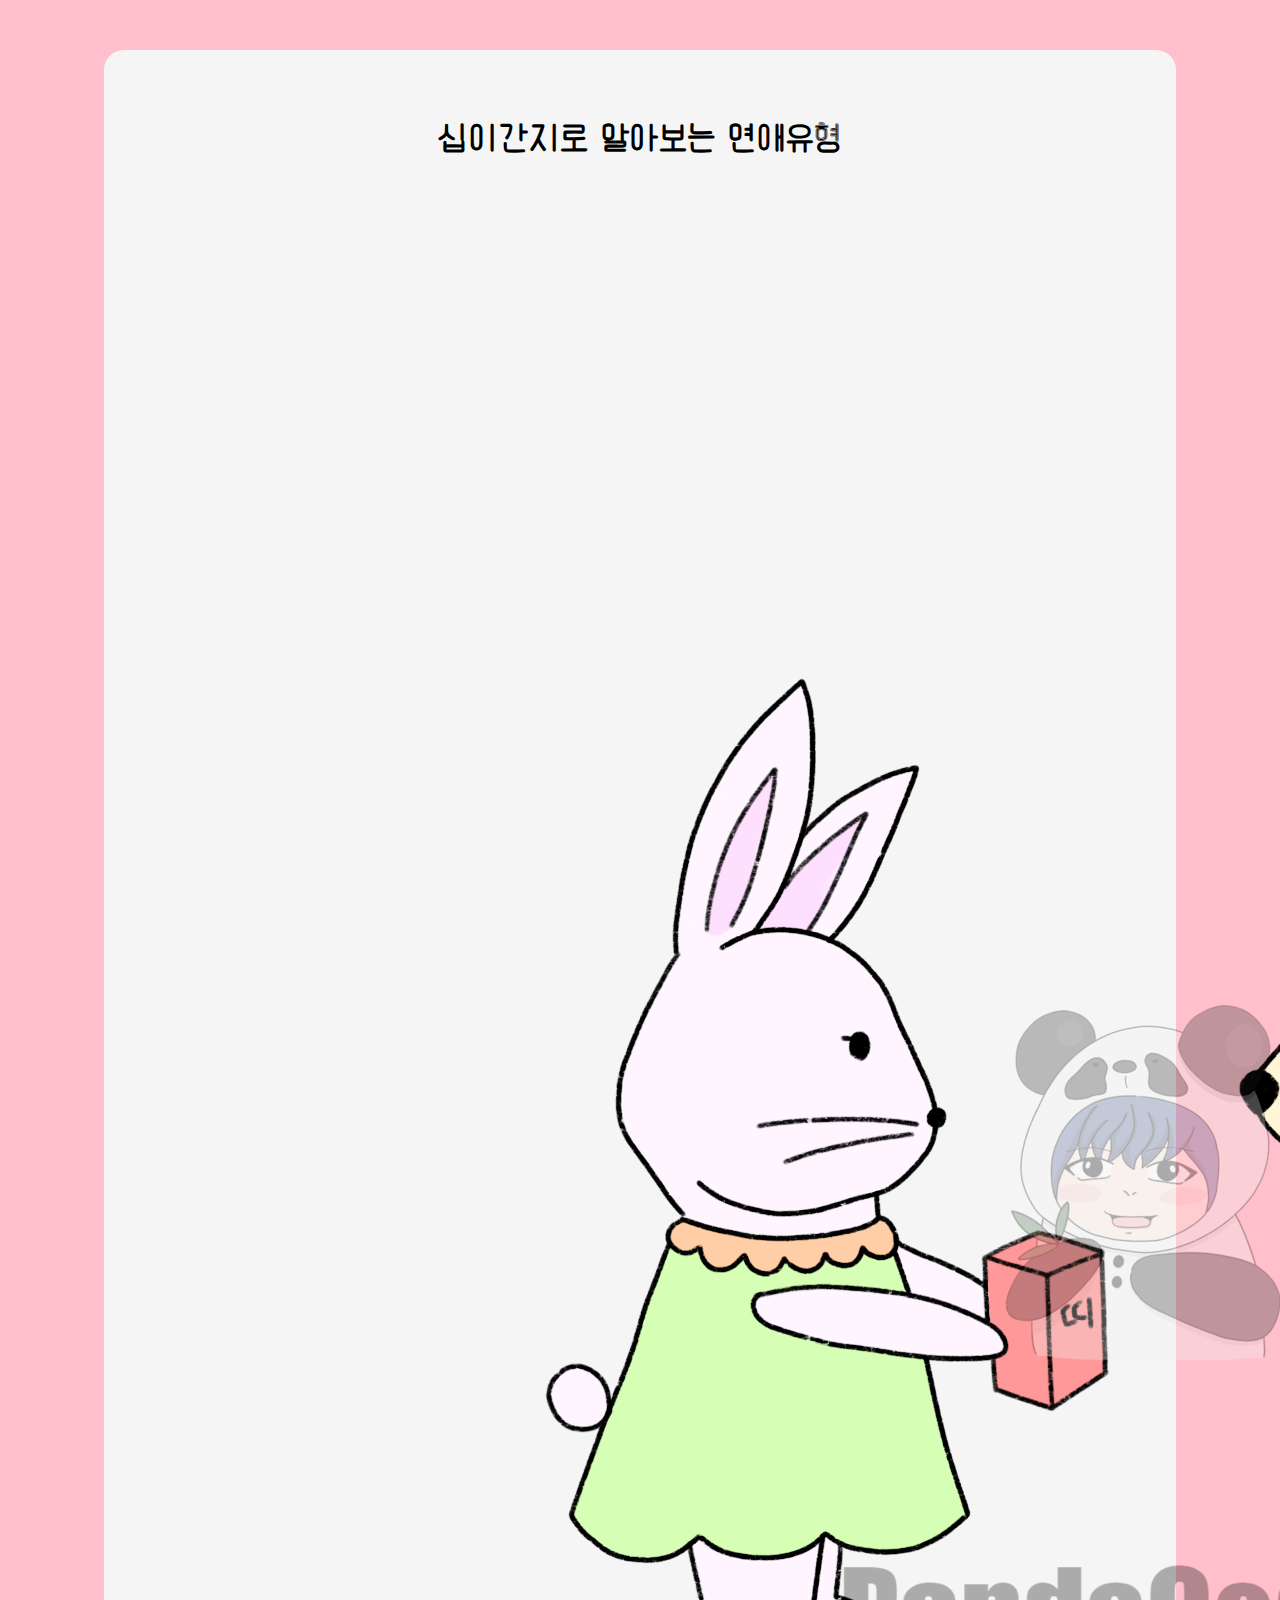
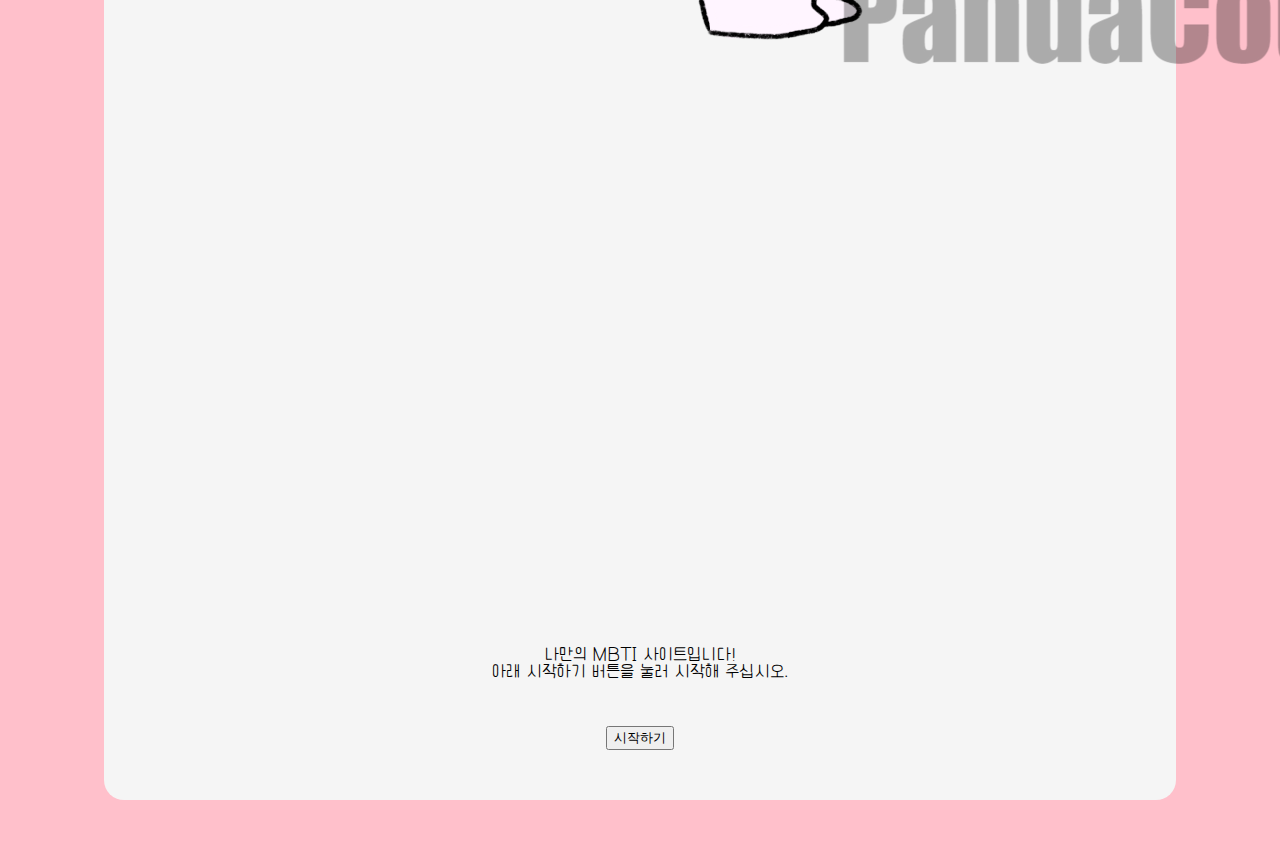
<file: index.html>
<!DOCTYPE html>
<html lang="ko" dir="ltr">
  <head>
    <meta charset="utf-8" />
    <meta name="viewport" content="width=device-width, initial-scale=1" />
    <meta name="author" content="JangAReum" />
    <meta name="keywords" content="십이간지 연애유형" />
    <meta name="description" content="십이간지 연애유형" />

    <!-- sns share -->
    <meta property="og:url" content="https://psychologicaltestproject.netlify.app" />
    <meta property="og:title" content="십이간지 연애유형" />
    <meta property="og:type" content="website" />
    <meta property="og:image" content="img/share.png" />
    <meta property="og:description" content="십이간지로 알아보는 연애유형" />

    <!--favicon-->
    <link rel="shortcut icon" href="img/favicon.ico" />
    <link rel="apple-touch-icon-precomposed" href="img/favicon.ico" />

    <link
      href="https://cdn.jsdelivr.net/npm/bootstrap@5.0.0-beta2/dist/css/bootstrap.min.css"
      rel="stylesheet"
      integrity="sha384-BmbxuPwQa2lc/FVzBcNJ7UAyJxM6wuqIj61tLrc4wSX0szH/Ev+nYRRuWlolflfl"
      crossorigin="anonymous"
    />
    <link rel="preconnect" href="https://fonts.gstatic.com" />
    <link
      href="https://fonts.googleapis.com/css2?family=Nanum+Pen+Script&display=swap"
      rel="stylesheet"
    />
    <!-- file -->
    <link rel="stylesheet" href="./css/default.css" />
    <link rel="stylesheet" href="./css/main.css" />
    <link rel="stylesheet" href="css/font/fontStylesheet.css" />
    <link rel="stylesheet" href="css/qna.css" />
    <link rel="stylesheet" href="css/animation.css" />
    <link rel="stylesheet" href="css/result.css" />
    <link rel="stylesheet" href="./css/default.css" />
    <link rel="stylesheet" href="./css/main.css" />
    <link rel="stylesheet" href="./css/qna.css" />
    <link rel="stylesheet" href="./css/animation.css" />
    <link rel="stylesheet" href="./css/result.css" />
    
    <!-- script -->
    <script src="https://developers.kakao.com/sdk/js/kakao.js"></script>
    <script>
      Kakao.init("285ac67d2093624c111f6542dea4dc04");
      Kakao.isInitialized();
    </script>

    <title>십이간지 연애유형</title>
  </head>

  <body>
    <div class="container">
      <section id="main" class="mx-auto my-5 py-5 px-3">
        <h1>십이간지로 알아보는 연애유형</h1>
        <div class="col-lg-6 col-md-8 col-sm-10 col-12 mx-auto">
          <img src="./img/main.png" alt="mainImage" class="img-fluid" />
        </div>
        <p>
          나만의 MBTI 사이트입니다! <br />
          아래 시작하기 버튼을 눌러 시작해 주십시오.
        </p>
        <button
          type="button"
          class="btn btn-outline-danger mt-3"
          onclick="js:begin()"
        >
          시작하기
        </button>
      </section>
      <section id="qna">
        <div class="status mx-auto mt-5">
          <div class="statusBar"></div>
        </div>
        <div class="qBox my-5 py-3 mx-auto"></div>
        <div class="answerBox"></div>
      </section>
      <section id="result" class="mx-auto my-5 py-5 px-3">
        <h1>당신의 결과는?!</h1>
        <div class="resultname"></div>
        <div
          id="resultImg"
          class="my-3 col-lg-6 col-md-8 col-sm-10 col-12 mx-auto"
        ></div>
        <div class="resultDesc"></div>
        <button
          type="button"
          class="kakao mt-3 py-2 px-3"
          onclick="js:setShare()"
        >
          공유하기
        </button>
      </section>
      <script src="./js/data.js" charset="utf-8"></script>
      <script src="./js/start.js" charset="utf-8"></script>
      <script src="./js/share.js" charset="utf-8"></script>
    </div>
  </body>
</html>
</file>
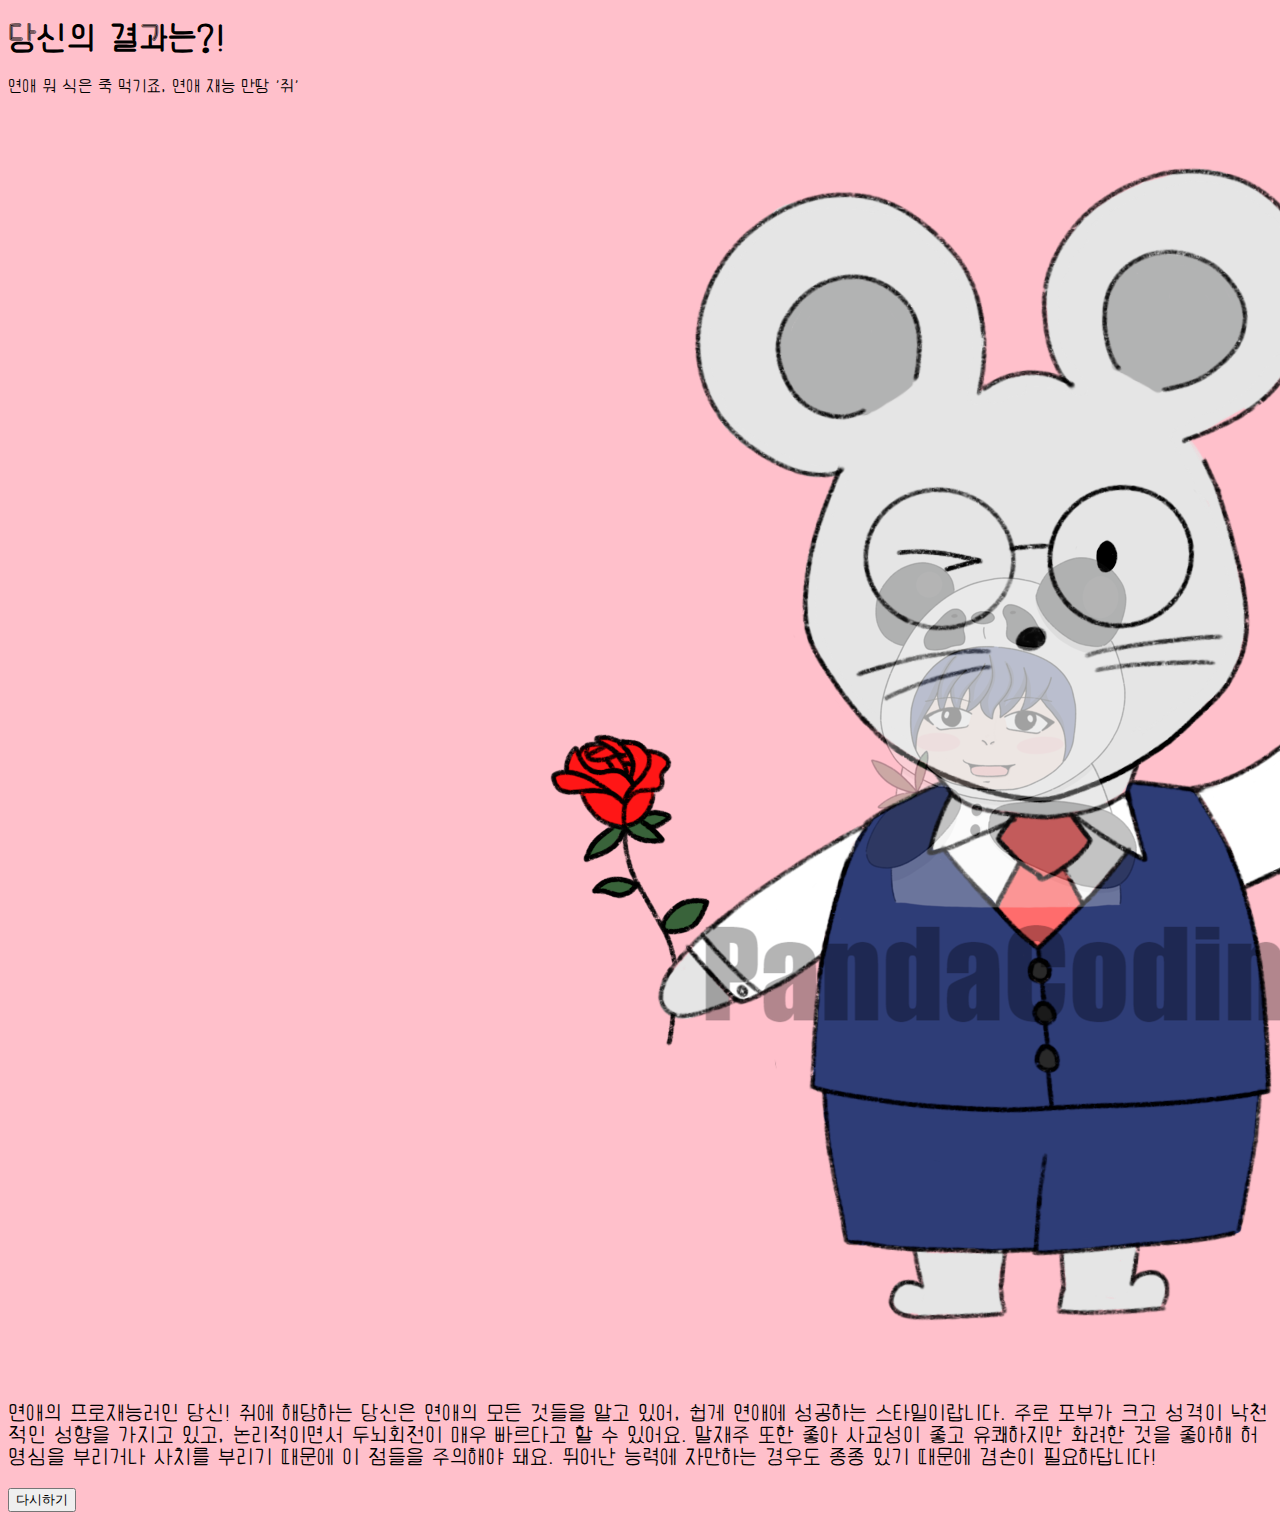
<file: page/result-0.html>
<!DOCTYPE html>
<html lang="ko">
  <head>
    <meta charset="UTF-8" />
    <meta http-equiv="X-UA-Compatible" content="IE=edge" />
    <meta name="viewport" content="width=device-width, initial-scale=1.0" />
    <meta charset="utf-8" />
    <meta name="viewport" content="width=device-width, initial-scale=1" />
    <meta name="author" content="JangAReum" />
    <meta name="keywords" content="십이간지 연애유형" />
    <meta name="description" content="십이간지 연애유형" />

    <!-- sns share -->
    <meta
      property="og:url"
      content="https://psychologicaltestproject.netlify.app"
    />
    <meta property="og:title" content="십이간지 연애유형" />
    <meta property="og:type" content="website" />
    <meta property="og:image" content="../img/share.png" />
    <meta property="og:description" content="십이간지로 알아보는 연애유형" />

    <!--favicon-->
    <link rel="shortcut icon" href="../img/favicon.ico" />
    <link rel="apple-touch-icon-precomposed" href="../img/favicon.ico" />

    <link
      href="https://cdn.jsdelivr.net/npm/bootstrap@5.0.0-beta2/dist/css/bootstrap.min.css"
      rel="stylesheet"
      integrity="sha384-BmbxuPwQa2lc/FVzBcNJ7UAyJxM6wuqIj61tLrc4wSX0szH/Ev+nYRRuWlolflfl"
      crossorigin="anonymous"
    />
    <link rel="preconnect" href="https://fonts.gstatic.com" />
    <link
      href="https://fonts.googleapis.com/css2?family=Nanum+Pen+Script&display=swap"
      rel="stylesheet"
    />
    <!-- file -->
    <link rel="stylesheet" href="../css/font/fontStylesheet.css" />
    <link rel="stylesheet" href="../css/default.css" />
    <link rel="stylesheet" href="../css/result.css" />
  </head>
  <body>
    <section id="shareResult" class="mx-auto my-5 py-5 px-3">
      <h1>당신의 결과는?!</h1>
      <div class="resultname">
        <p>연애 뭐 식은 죽 먹기죠, 연애 재능 만땅 '쥐'</p>
      </div>
      <div
        id="resultImg"
        class="my-3 col-lg-6 col-md-8 col-sm-10 col-12 mx-auto"
      >
        <img src="../img/image-0.png" alt="0" class="img-fluid" />
      </div>
      <div class="resultDesc">
        <p>
          연애의 프로재능러인 당신! 쥐에 해당하는 당신은 연애의 모든 것들을 알고
          있어, 쉽게 연애에 성공하는 스타일이랍니다. 주로 포부가 크고 성격이
          낙천적인 성향을 가지고 있고, 논리적이면서 두뇌회전이 매우 빠르다고 할
          수 있어요. 말재주 또한 좋아 사교성이 좋고 유쾌하지만 화려한 것을
          좋아해 허영심을 부리거나 사치를 부리기 때문에 이 점들을 주의해야 돼요.
          뛰어난 능력에 자만하는 경우도 종종 있기 때문에 겸손이 필요하답니다!
        </p>
      </div>

      <script type="text/javascript">
        function moveHome() {
          location.href = "/index.html";
        }
      </script>
      <button
        type="button"
        class="goHome mt-3 py-2 px-3"
        onclick="js:moveHome()"
      >
        다시하기
      </button>
    </section>
  </body>
</html>
</file>
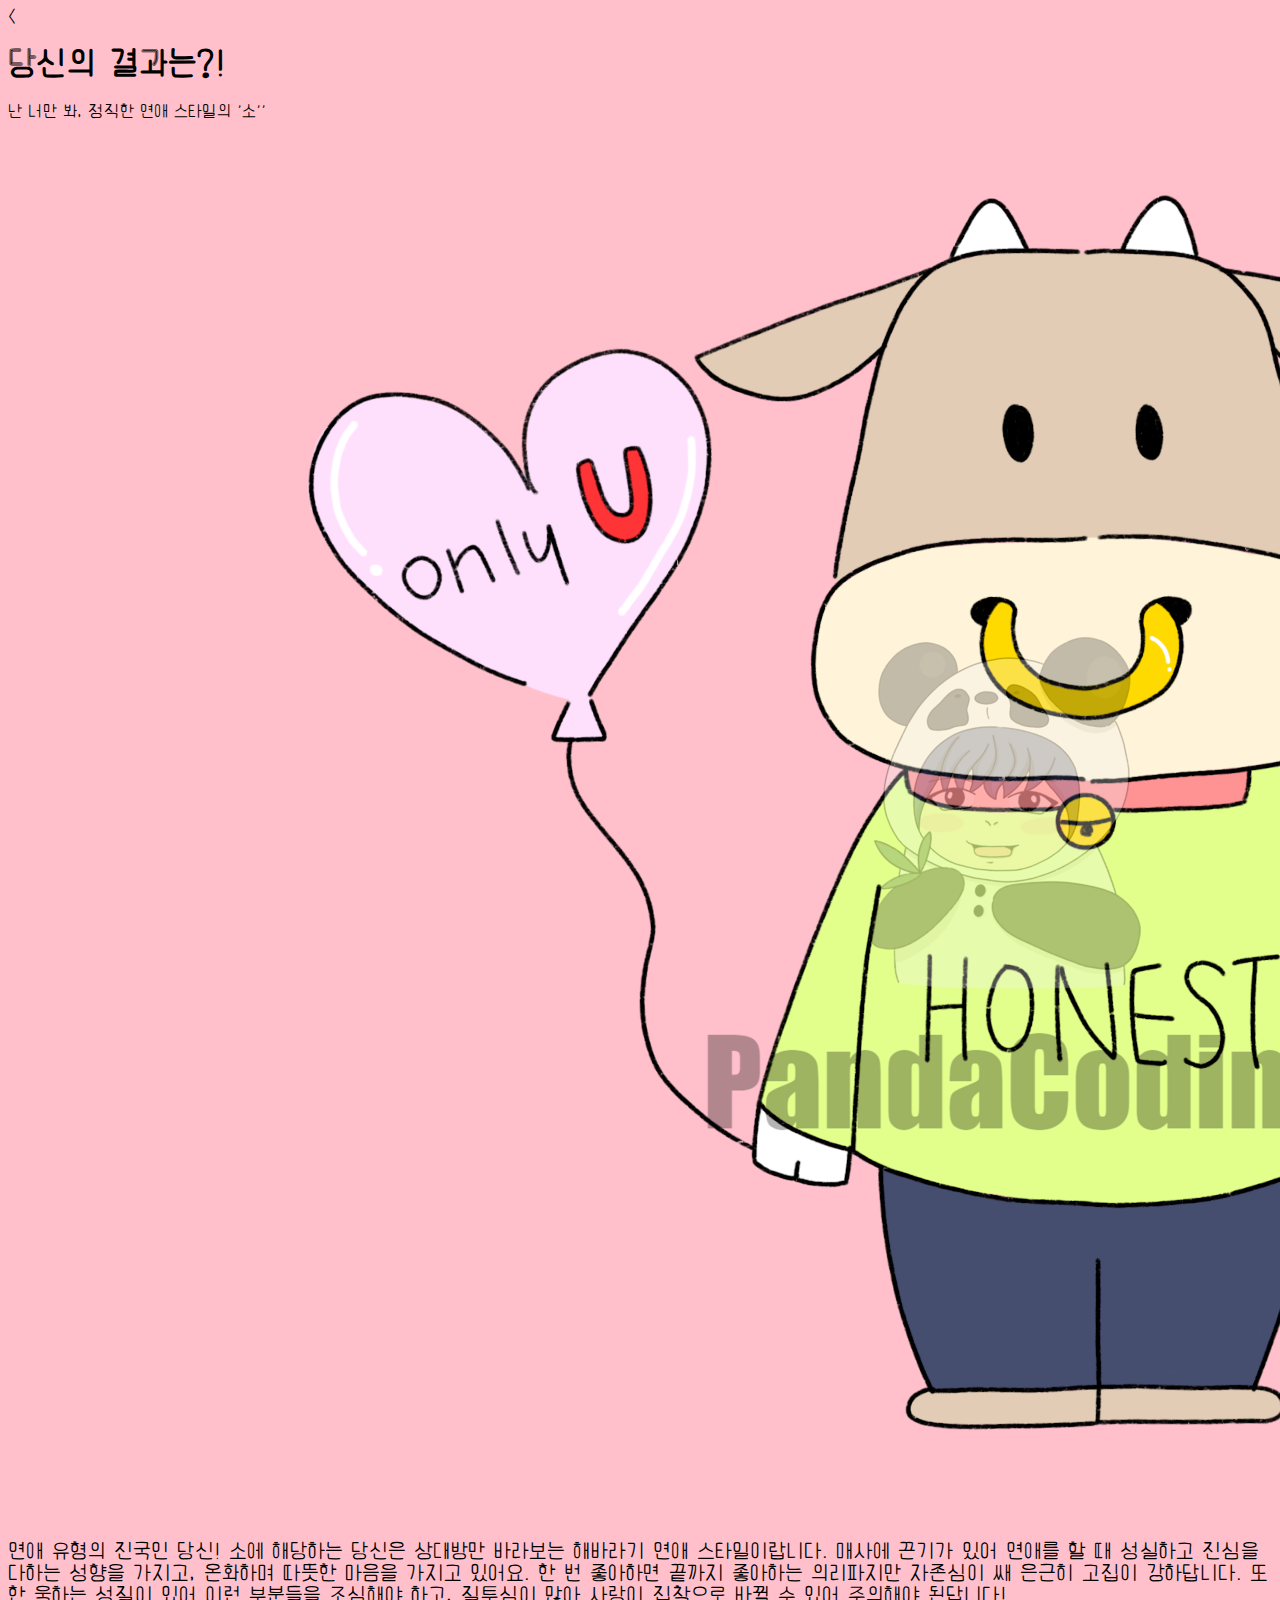
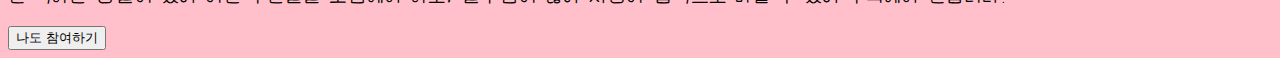
<file: page/result-1.html>
<!DOCTYPE html>
<html lang="ko" dir="ltr">
  <head>
    <
    <meta charset="utf-8" />
    <meta name="viewport" content="width=device-width, initial-scale=1" />
    <meta name="author" content="PandaCoding" />
    <meta name="keywords" content="십이간지 연애유형" />
    <meta name="description" content="십이간지 연애유형" />

    <!-- sns share -->
    <meta
      property="og:url"
      content="https://psychologicaltestproject.netlify.app"
    />
    <meta property="og:title" content="십이간지 연애유형" />
    <meta property="og:type" content="website" />
    <meta property="og:image" content="../img/share.png" />
    <meta property="og:description" content="십이간지로 알아보는 연애유형" />

    <!--favicon-->
    <link rel="shortcut icon" href="../img/favicon.ico" />
    <link rel="apple-touch-icon-precomposed" href="../img/favicon.ico" />

    <link
      href="https://cdn.jsdelivr.net/npm/bootstrap@5.0.0-beta2/dist/css/bootstrap.min.css"
      rel="stylesheet"
      integrity="sha384-BmbxuPwQa2lc/FVzBcNJ7UAyJxM6wuqIj61tLrc4wSX0szH/Ev+nYRRuWlolflfl"
      crossorigin="anonymous"
    />
    <link rel="preconnect" href="https://fonts.gstatic.com" />
    <link
      href="https://fonts.googleapis.com/css2?family=Nanum+Pen+Script&display=swap"
      rel="stylesheet"
    />
    <!-- file -->
    <link rel="stylesheet" href="../css/font/fontStylesheet.css" />
    <link rel="stylesheet" href="../css/default.css" />
    <link rel="stylesheet" href="../css/result.css" />

    <title>십이간지 연애유형</title>
  </head>
  <body>
    <section id="shareResult" class="mx-auto my-5 py-5 px-3">
      <h1>당신의 결과는?!</h1>
      <div class="resultname">
        <p>난 너만 봐, 정직한 연애 스타일의 '소''</p>
      </div>
      <div
        id="resultImg"
        class="my-3 col-lg-6 col-md-8 col-sm-10 col-12 mx-auto"
      >
        <img src="../img/image-1.png" alt="0" class="img-fluid" />
      </div>
      <div class="resultDesc">
        <p>
          연애 유형의 진국인 당신! 소에 해당하는 당신은 상대방만 바라보는
          해바라기 연애 스타일이랍니다. 매사에 끈기가 있어 연애를 할 때 성실하고
          진심을 다하는 성향을 가지고, 온화하며 따뜻한 마음을 가지고 있어요. 한
          번 좋아하면 끝까지 좋아하는 의리파지만 자존심이 쌔 은근히 고집이
          강하답니다. 또한 욱하는 성질이 있어 이런 부분들을 조심해야 하고,
          질투심이 많아 사랑이 집착으로 바뀔 수 있어 주의해야 된답니다!
        </p>
      </div>
      <script type="text/javascript">
        function moveHome() {
          location.href = "/index.html";
        }
      </script>
      <button
        type="button"
        class="gohome mt-3 py-2 px-3"
        onclick="js:moveHome()"
      >
        나도 참여하기
      </button>
    </section>
  </body>
</html>
</file>
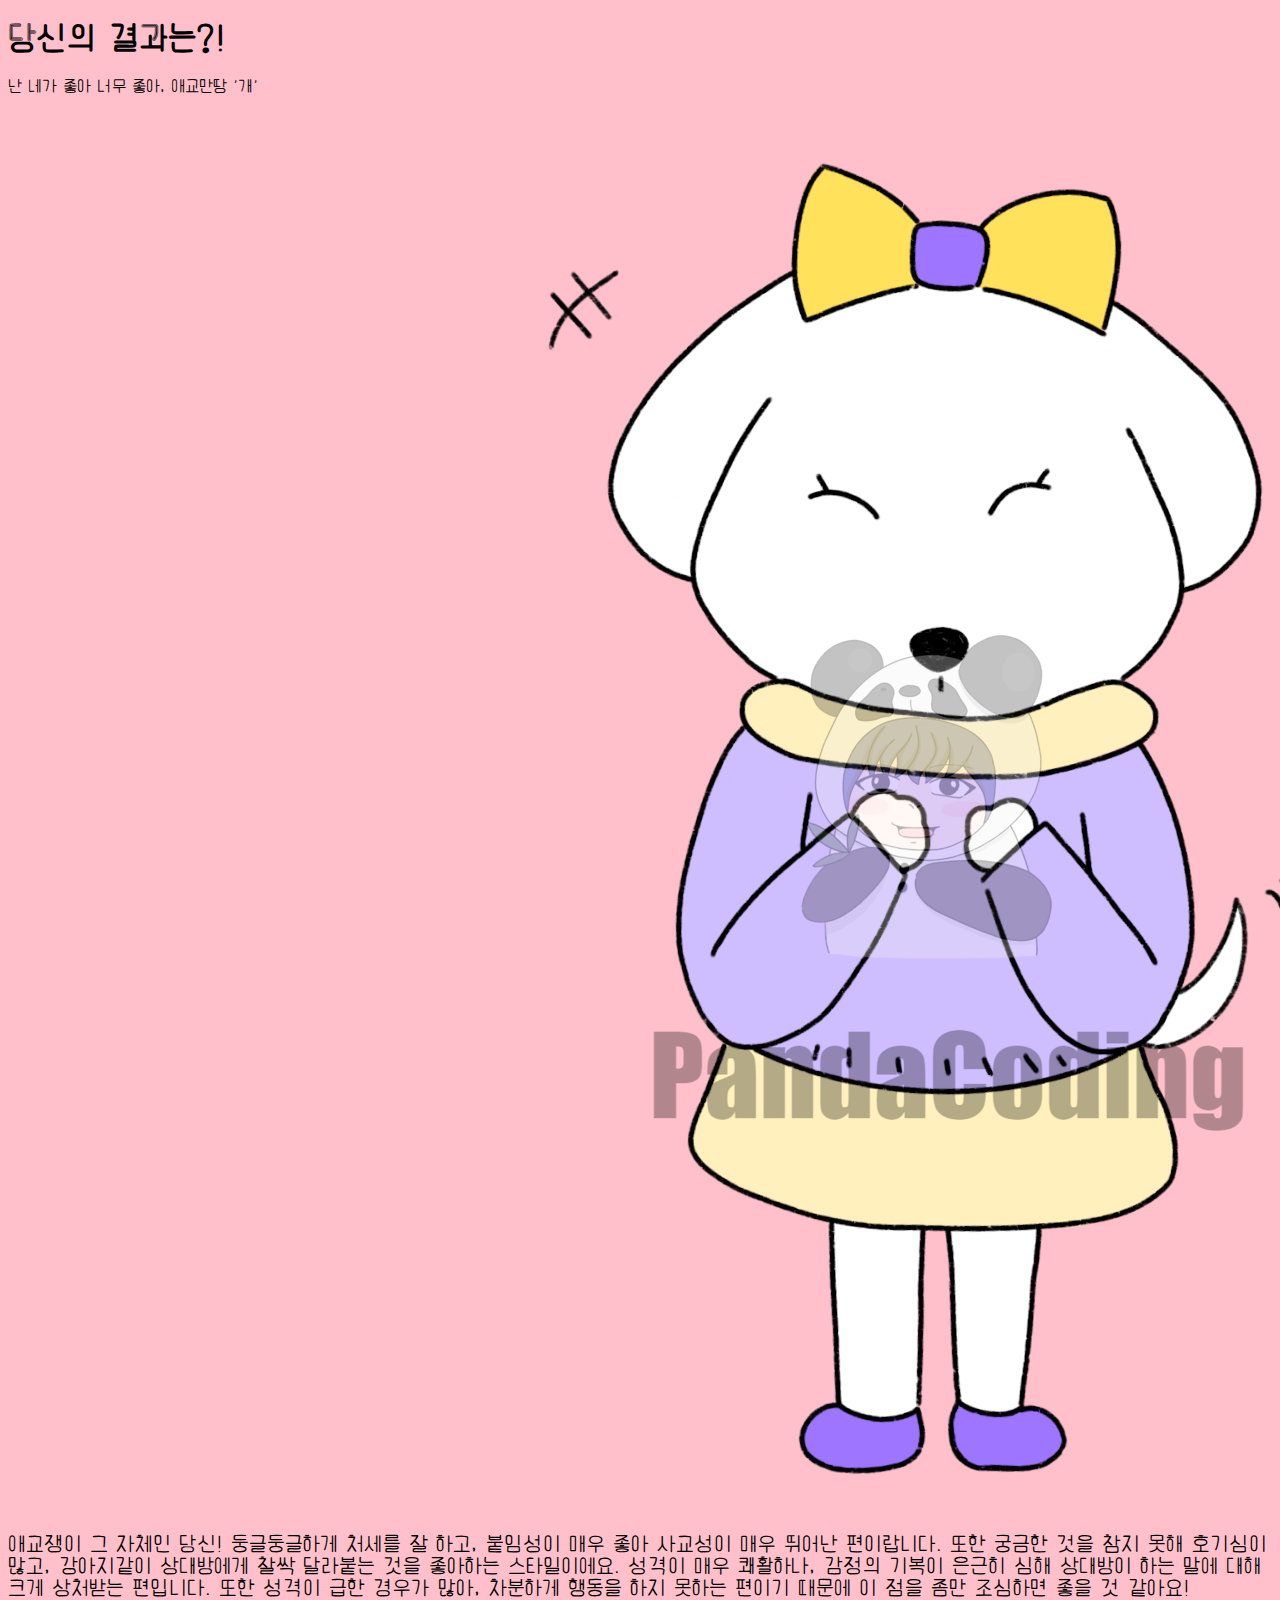
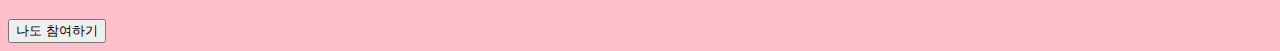
<file: page/result-10.html>
<!DOCTYPE html>
<html lang="ko" dir="ltr">
  <head>
    <meta charset="utf-8" />
    <meta name="viewport" content="width=device-width, initial-scale=1" />
    <meta name="author" content="PandaCoding" />
    <meta name="keywords" content="십이간지 연애유형" />
    <meta name="description" content="십이간지 연애유형" />

    <!-- sns share -->
    <meta
      property="og:url"
      content="https://psychologicaltestproject.netlify.app"
    />
    <meta property="og:title" content="십이간지 연애유형" />
    <meta property="og:type" content="website" />
    <meta property="og:image" content="../img/share.png" />
    <meta property="og:description" content="십이간지로 알아보는 연애유형" />

    <!--favicon-->
    <link rel="shortcut icon" href="../img/favicon.ico" />
    <link rel="apple-touch-icon-precomposed" href="../img/favicon.ico" />

    <link
      href="https://cdn.jsdelivr.net/npm/bootstrap@5.0.0-beta2/dist/css/bootstrap.min.css"
      rel="stylesheet"
      integrity="sha384-BmbxuPwQa2lc/FVzBcNJ7UAyJxM6wuqIj61tLrc4wSX0szH/Ev+nYRRuWlolflfl"
      crossorigin="anonymous"
    />
    <link rel="preconnect" href="https://fonts.gstatic.com" />
    <link
      href="https://fonts.googleapis.com/css2?family=Nanum+Pen+Script&display=swap"
      rel="stylesheet"
    />
    <!-- file -->
    <link rel="stylesheet" href="../css/font/fontStylesheet.css" />
    <link rel="stylesheet" href="../css/default.css" />
    <link rel="stylesheet" href="../css/result.css" />
    <title>십이간지 연애유형</title>
  </head>

  <body>
    <section id="shareResult" class="mx-auto my-5 py-5 px-3">
      <h1>당신의 결과는?!</h1>
      <div class="resultname">
        <p>난 네가 좋아 너무 좋아, 애교만땅 '개'</p>
      </div>
      <div
        id="resultImg"
        class="my-3 col-lg-6 col-md-8 col-sm-10 col-12 mx-auto"
      >
        <img src="../img/image-10.png" alt="0" class="img-fluid" />
      </div>
      <div class="resultDesc">
        <p>
          애교쟁이 그 자체인 당신! 둥글둥글하게 처세를 잘 하고, 붙임성이 매우
          좋아 사교성이 매우 뛰어난 편이랍니다. 또한 궁금한 것을 참지 못해
          호기심이 많고, 강아지같이 상대방에게 찰싹 달라붙는 것을 좋아하는
          스타일이에요. 성격이 매우 쾌활하나, 감정의 기복이 은근히 심해 상대방이
          하는 말에 대해 크게 상처받는 편입니다. 또한 성격이 급한 경우가 많아,
          차분하게 행동을 하지 못하는 편이기 때문에 이 점을 좀만 조심하면 좋을
          것 같아요!
        </p>
      </div>
      <script type="text/javascript">
        function moveHome() {
          location.href = "/index.html";
        }
      </script>
      <button
        type="button"
        class="gohome mt-3 py-2 px-3"
        onclick="js:moveHome()"
      >
        나도 참여하기
      </button>
    </section>
  </body>
</html>
</file>
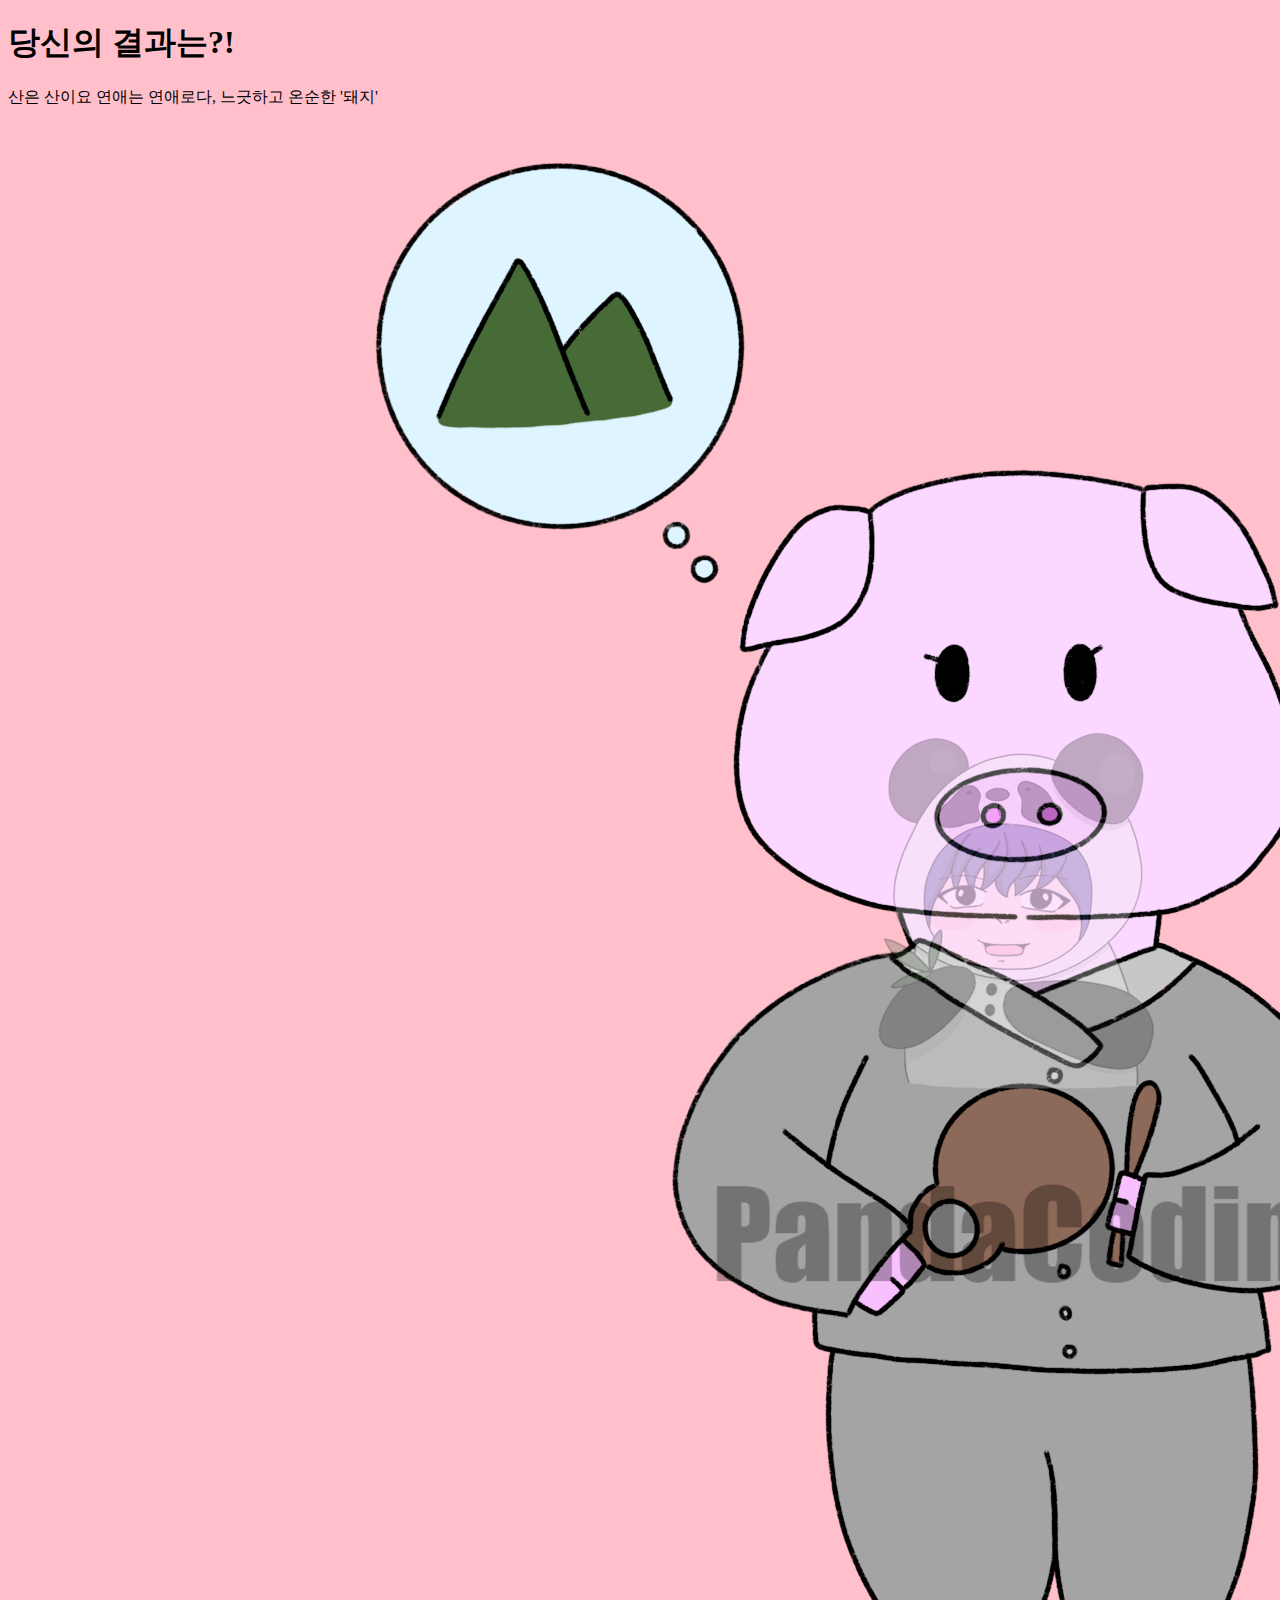
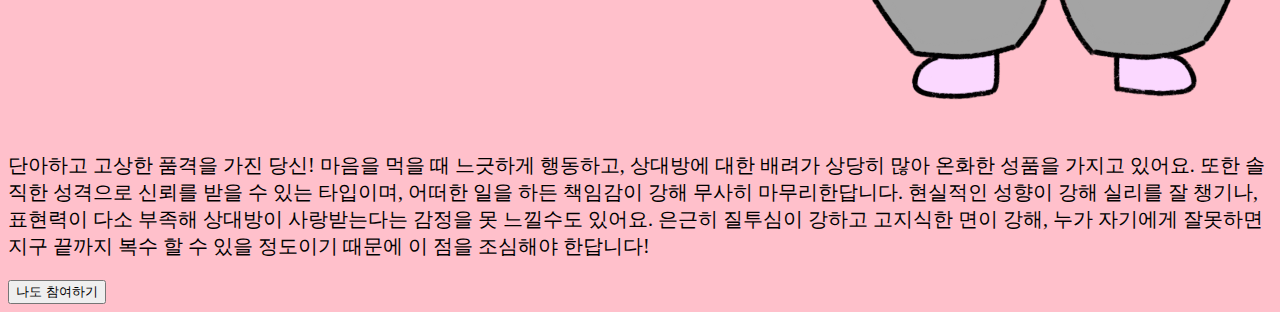
<file: page/result-11.html>
<!DOCTYPE html>
<html lang="ko" dir="ltr">
  <head>
    <meta charset="utf-8" />
    <meta name="viewport" content="width=device-width, initial-scale=1" />
    <meta name="author" content="PandaCoding" />
    <meta name="keywords" content="십이간지 연애유형" />
    <meta name="description" content="십이간지 연애유형" />

    <!-- sns share -->
    <meta property="og:url" content="https://twelvelovetype.netlify.app" />
    <meta property="og:title" content="십이간지 연애유형" />
    <meta property="og:type" content="website" />
    <meta property="og:image" content="../img/share.png" />
    <meta property="og:description" content="십이간지로 알아보는 연애유형" />

    <!--favicon-->
    <link rel="shortcut icon" href="../img/favicon.ico" />
    <link rel="apple-touch-icon-precomposed" href="../img/favicon.ico" />

    <title>십이간지 연애유형</title>
    <link
      href="https://cdn.jsdelivr.net/npm/bootstrap@5.0.0-beta2/dist/css/bootstrap.min.css"
      rel="stylesheet"
      integrity="sha384-BmbxuPwQa2lc/FVzBcNJ7UAyJxM6wuqIj61tLrc4wSX0szH/Ev+nYRRuWlolflfl"
      crossorigin="anonymous"
    />
    <link rel="preconnect" href="https://fonts.gstatic.com" />
    <link
      href="https://fonts.googleapis.com/css2?family=Nanum+Pen+Script&display=swap"
      rel="stylesheet"
    />
    <link rel="stylesheet" href="../css/default.css" />
    <link rel="stylesheet" href="../css/result.css" />
  </head>
  <body>
    <section id="shareResult" class="mx-auto my-5 py-5 px-3">
      <h1>당신의 결과는?!</h1>
      <div class="resultname">
        <p>산은 산이요 연애는 연애로다, 느긋하고 온순한 '돼지'</p>
      </div>
      <div
        id="resultImg"
        class="my-3 col-lg-6 col-md-8 col-sm-10 col-12 mx-auto"
      >
        <img src="../img/image-11.png" alt="0" class="img-fluid" />
      </div>
      <div class="resultDesc">
        <p>
          단아하고 고상한 품격을 가진 당신! 마음을 먹을 때 느긋하게 행동하고,
          상대방에 대한 배려가 상당히 많아 온화한 성품을 가지고 있어요. 또한
          솔직한 성격으로 신뢰를 받을 수 있는 타입이며, 어떠한 일을 하든
          책임감이 강해 무사히 마무리한답니다. 현실적인 성향이 강해 실리를 잘
          챙기나, 표현력이 다소 부족해 상대방이 사랑받는다는 감정을 못 느낄수도
          있어요. 은근히 질투심이 강하고 고지식한 면이 강해, 누가 자기에게
          잘못하면 지구 끝까지 복수 할 수 있을 정도이기 때문에 이 점을 조심해야
          한답니다!
        </p>
      </div>
      <script type="text/javascript">
        function moveHome() {
          location.href = "/index.html";
        }
      </script>
      <button
        type="button"
        class="gohome mt-3 py-2 px-3"
        onclick="js:moveHome()"
      >
        나도 참여하기
      </button>
    </section>
  </body>
</html>
</file>
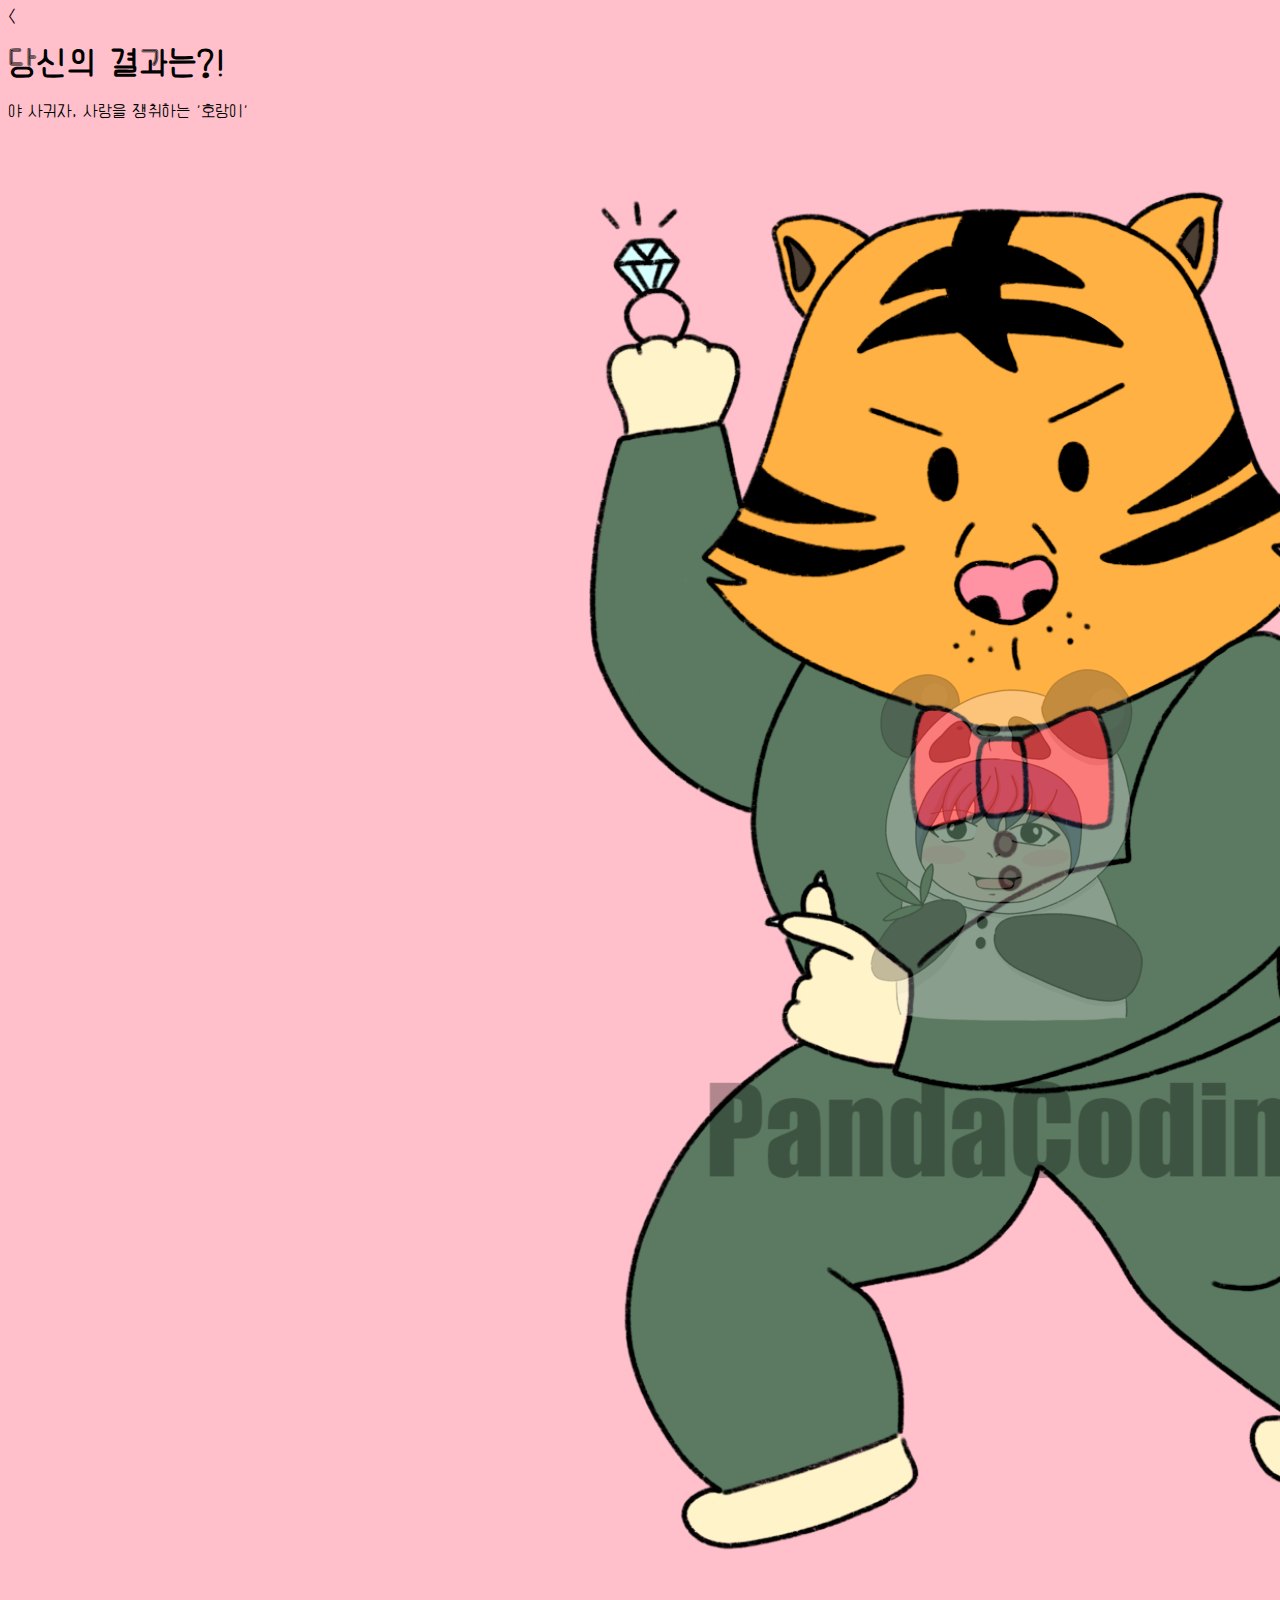
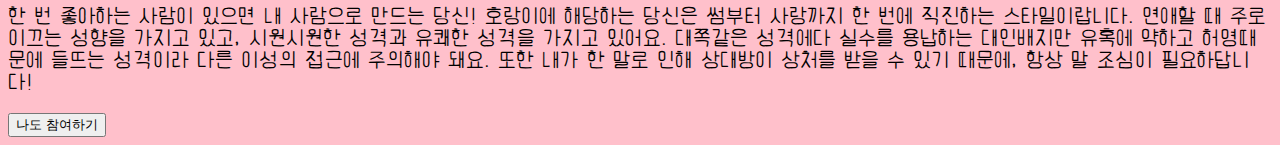
<file: page/result-2.html>
<!DOCTYPE html>
<html lang="ko" dir="ltr">
  <head>
    <
    <meta charset="utf-8" />
    <meta name="viewport" content="width=device-width, initial-scale=1" />
    <meta name="author" content="PandaCoding" />
    <meta name="keywords" content="십이간지 연애유형" />
    <meta name="description" content="십이간지 연애유형" />

    <!-- sns share -->
    <meta
      property="og:url"
      content="https://psychologicaltestproject.netlify.app"
    />
    <meta property="og:title" content="십이간지 연애유형" />
    <meta property="og:type" content="website" />
    <meta property="og:image" content="../img/share.png" />
    <meta property="og:description" content="십이간지로 알아보는 연애유형" />

    <!--favicon-->
    <link rel="shortcut icon" href="../img/favicon.ico" />
    <link rel="apple-touch-icon-precomposed" href="../img/favicon.ico" />

    <link
      href="https://cdn.jsdelivr.net/npm/bootstrap@5.0.0-beta2/dist/css/bootstrap.min.css"
      rel="stylesheet"
      integrity="sha384-BmbxuPwQa2lc/FVzBcNJ7UAyJxM6wuqIj61tLrc4wSX0szH/Ev+nYRRuWlolflfl"
      crossorigin="anonymous"
    />
    <link rel="preconnect" href="https://fonts.gstatic.com" />
    <link
      href="https://fonts.googleapis.com/css2?family=Nanum+Pen+Script&display=swap"
      rel="stylesheet"
    />
    <!-- file -->
    <link rel="stylesheet" href="../css/font/fontStylesheet.css" />
    <link rel="stylesheet" href="../css/default.css" />
    <link rel="stylesheet" href="../css/result.css" />
    <title>십이간지 연애유형</title>
  </head>

  <body>
    <section id="shareResult" class="mx-auto my-5 py-5 px-3">
      <h1>당신의 결과는?!</h1>
      <div class="resultname">
        <p>야 사귀자, 사랑을 쟁취하는 '호랑이'</p>
      </div>
      <div
        id="resultImg"
        class="my-3 col-lg-6 col-md-8 col-sm-10 col-12 mx-auto"
      >
        <img src="../img/image-2.png" alt="0" class="img-fluid" />
      </div>
      <div class="resultDesc">
        <p>
          한 번 좋아하는 사람이 있으면 내 사람으로 만드는 당신! 호랑이에
          해당하는 당신은 썸부터 사랑까지 한 번에 직진하는 스타일이랍니다.
          연애할 때 주로 이끄는 성향을 가지고 있고, 시원시원한 성격과 유쾌한
          성격을 가지고 있어요. 대쪽같은 성격에다 실수를 용납하는 대인배지만
          유혹에 약하고 허영때문에 들뜨는 성격이라 다른 이성의 접근에 주의해야
          돼요. 또한 내가 한 말로 인해 상대방이 상처를 받을 수 있기 때문에, 항상
          말 조심이 필요하답니다!
        </p>
      </div>
      <script type="text/javascript">
        function moveHome() {
          location.href = "/index.html";
        }
      </script>
      <button
        type="button"
        class="gohome mt-3 py-2 px-3"
        onclick="js:moveHome()"
      >
        나도 참여하기
      </button>
    </section>
  </body>
</html>
</file>
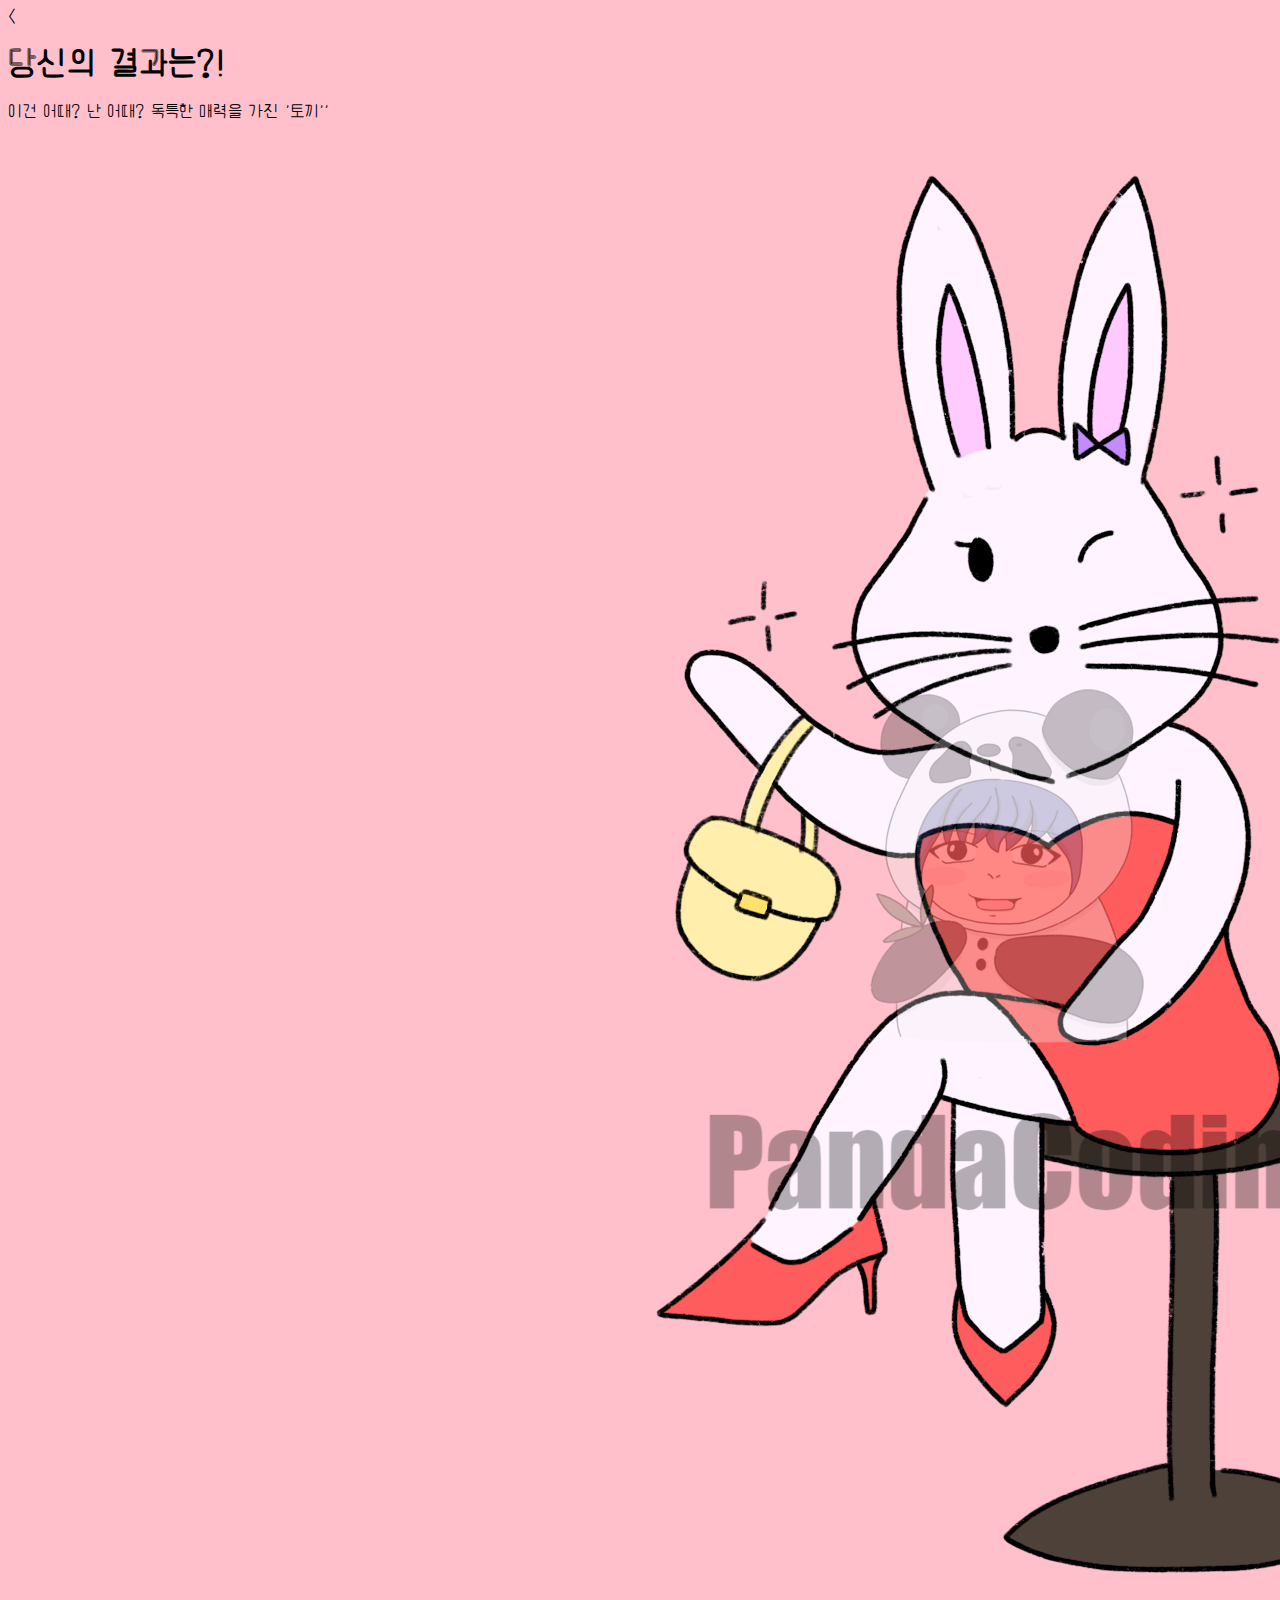
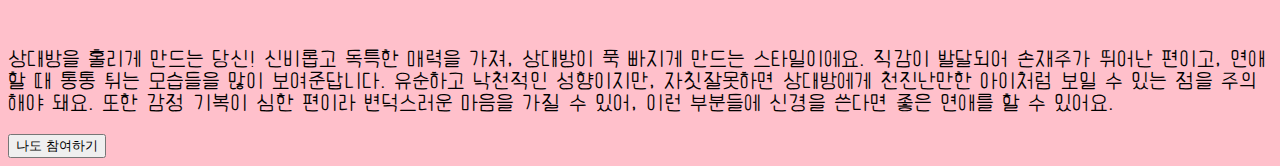
<file: page/result-3.html>
<!DOCTYPE html>
<html lang="ko" dir="ltr">
  <head>
    <
    <meta charset="utf-8" />
    <meta name="viewport" content="width=device-width, initial-scale=1" />
    <meta name="author" content="PandaCoding" />
    <meta name="keywords" content="십이간지 연애유형" />
    <meta name="description" content="십이간지 연애유형" />

    <!-- sns share -->
    <meta
      property="og:url"
      content="https://psychologicaltestproject.netlify.app"
    />
    <meta property="og:title" content="십이간지 연애유형" />
    <meta property="og:type" content="website" />
    <meta property="og:image" content="../img/share.png" />
    <meta property="og:description" content="십이간지로 알아보는 연애유형" />

    <!--favicon-->
    <link rel="shortcut icon" href="../img/favicon.ico" />
    <link rel="apple-touch-icon-precomposed" href="../img/favicon.ico" />

    <link
      href="https://cdn.jsdelivr.net/npm/bootstrap@5.0.0-beta2/dist/css/bootstrap.min.css"
      rel="stylesheet"
      integrity="sha384-BmbxuPwQa2lc/FVzBcNJ7UAyJxM6wuqIj61tLrc4wSX0szH/Ev+nYRRuWlolflfl"
      crossorigin="anonymous"
    />
    <link rel="preconnect" href="https://fonts.gstatic.com" />
    <link
      href="https://fonts.googleapis.com/css2?family=Nanum+Pen+Script&display=swap"
      rel="stylesheet"
    />
    <!-- file -->
    <link rel="stylesheet" href="../css/font/fontStylesheet.css" />
    <link rel="stylesheet" href="../css/default.css" />
    <link rel="stylesheet" href="../css/result.css" />
    <title>십이간지 연애유형</title>
  </head>

  <body>
    <section id="shareResult" class="mx-auto my-5 py-5 px-3">
      <h1>당신의 결과는?!</h1>
      <div class="resultname">
        <p>이건 어때? 난 어때? 독특한 매력을 가진 '토끼''</p>
      </div>
      <div
        id="resultImg"
        class="my-3 col-lg-6 col-md-8 col-sm-10 col-12 mx-auto"
      >
        <img src="../img/image-3.png" alt="0" class="img-fluid" />
      </div>
      <div class="resultDesc">
        <p>
          상대방을 홀리게 만드는 당신! 신비롭고 독특한 매력을 가져, 상대방이 푹
          빠지게 만드는 스타일이에요. 직감이 발달되어 손재주가 뛰어난 편이고,
          연애할 때 통통 튀는 모습들을 많이 보여준답니다. 유순하고 낙천적인
          성향이지만, 자칫잘못하면 상대방에게 천진난만한 아이처럼 보일 수 있는
          점을 주의해야 돼요. 또한 감정 기복이 심한 편이라 변덕스러운 마음을
          가질 수 있어, 이런 부분들에 신경을 쓴다면 좋은 연애를 할 수 있어요.
        </p>
      </div>
      <script type="text/javascript">
        function moveHome() {
          location.href = "/index.html";
        }
      </script>
      <button
        type="button"
        class="gohome mt-3 py-2 px-3"
        onclick="js:moveHome()"
      >
        나도 참여하기
      </button>
    </section>
  </body>
</html>
</file>
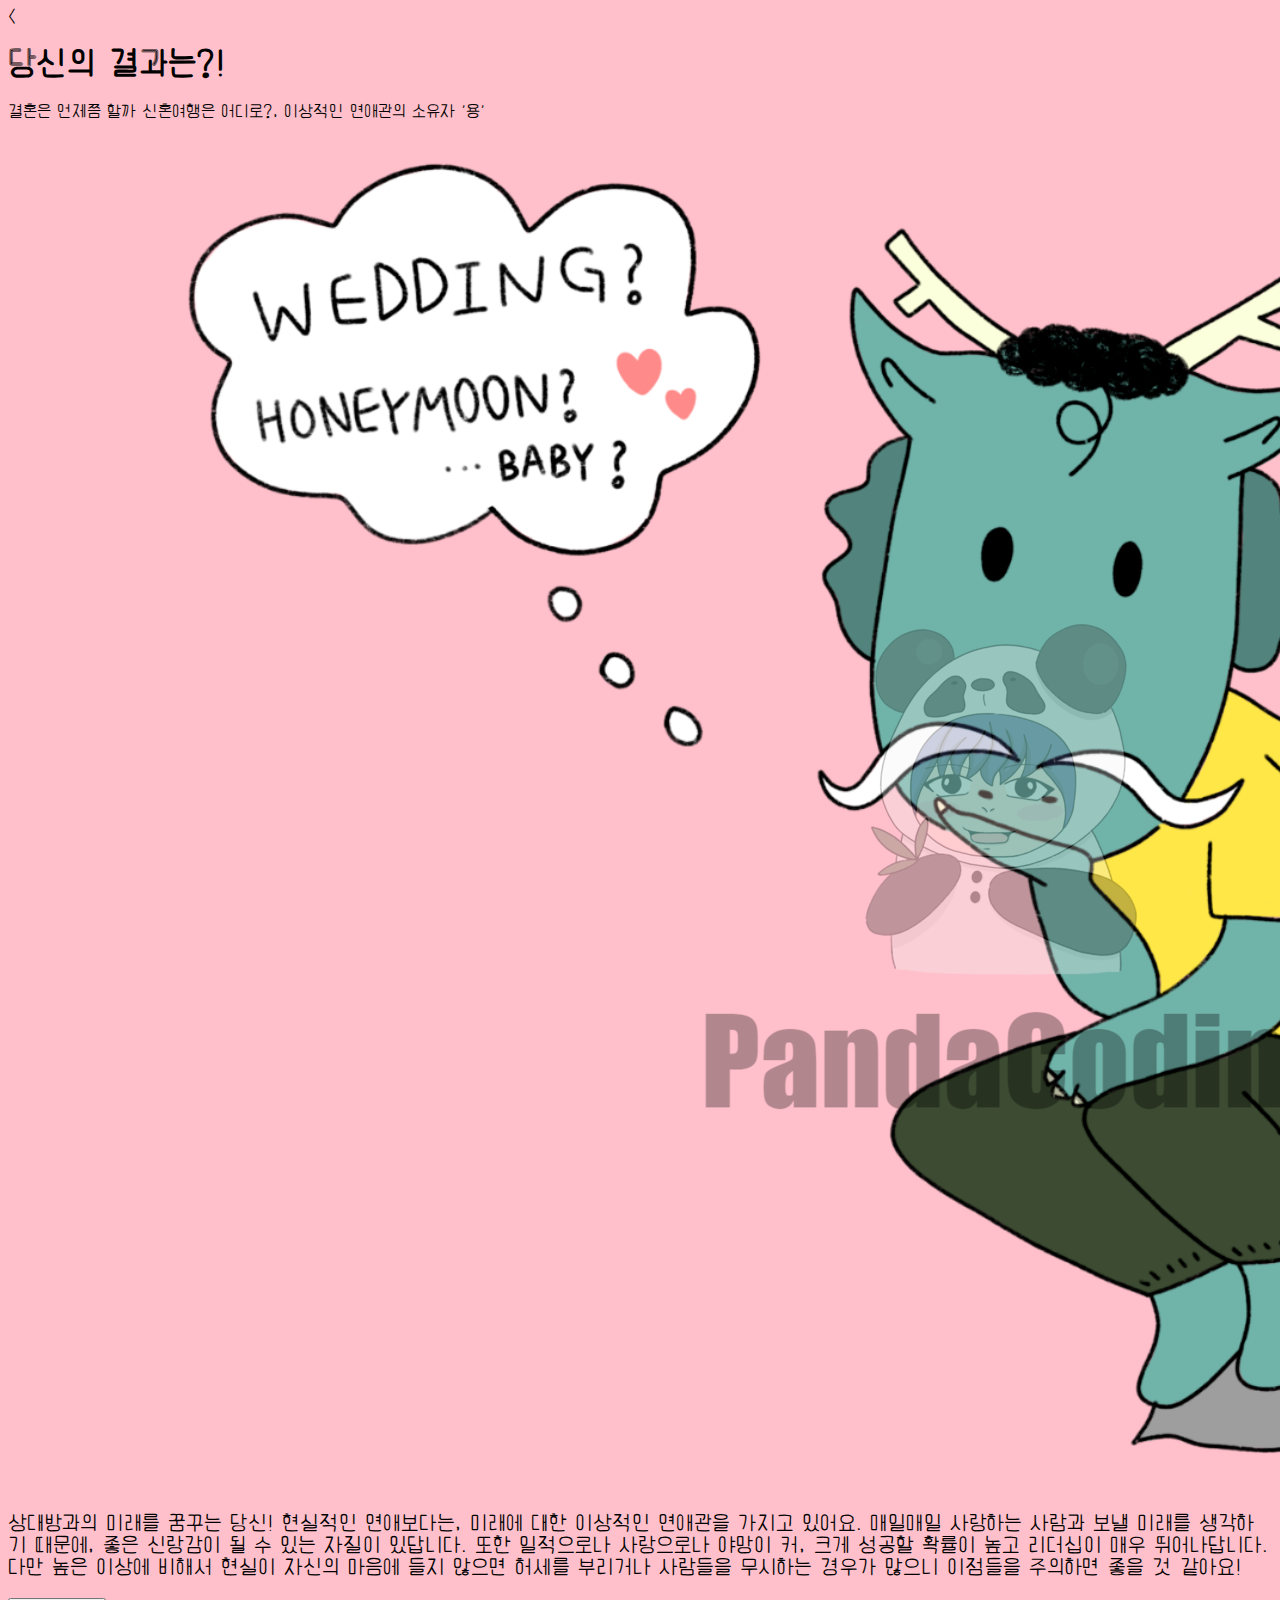
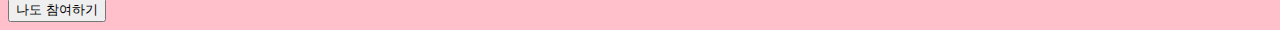
<file: page/result-4.html>
<!DOCTYPE html>
<html lang="ko" dir="ltr">
  <head>
    <
    <meta charset="utf-8" />
    <meta name="viewport" content="width=device-width, initial-scale=1" />
    <meta name="author" content="PandaCoding" />
    <meta name="keywords" content="십이간지 연애유형" />
    <meta name="description" content="십이간지 연애유형" />

    <!-- sns share -->
    <meta
      property="og:url"
      content="https://psychologicaltestproject.netlify.app"
    />
    <meta property="og:title" content="십이간지 연애유형" />
    <meta property="og:type" content="website" />
    <meta property="og:image" content="../img/share.png" />
    <meta property="og:description" content="십이간지로 알아보는 연애유형" />

    <!--favicon-->
    <link rel="shortcut icon" href="../img/favicon.ico" />
    <link rel="apple-touch-icon-precomposed" href="../img/favicon.ico" />

    <link
      href="https://cdn.jsdelivr.net/npm/bootstrap@5.0.0-beta2/dist/css/bootstrap.min.css"
      rel="stylesheet"
      integrity="sha384-BmbxuPwQa2lc/FVzBcNJ7UAyJxM6wuqIj61tLrc4wSX0szH/Ev+nYRRuWlolflfl"
      crossorigin="anonymous"
    />
    <link rel="preconnect" href="https://fonts.gstatic.com" />
    <link
      href="https://fonts.googleapis.com/css2?family=Nanum+Pen+Script&display=swap"
      rel="stylesheet"
    />
    <!-- file -->
    <link rel="stylesheet" href="../css/font/fontStylesheet.css" />
    <link rel="stylesheet" href="../css/default.css" />
    <link rel="stylesheet" href="../css/result.css" />
    <title>십이간지 연애유형</title>
  </head>

  <body>
    <section id="shareResult" class="mx-auto my-5 py-5 px-3">
      <h1>당신의 결과는?!</h1>
      <div class="resultname">
        <p>
          결혼은 언제쯤 할까 신혼여행은 어디로?, 이상적인 연애관의 소유자 '용'
        </p>
      </div>
      <div
        id="resultImg"
        class="my-3 col-lg-6 col-md-8 col-sm-10 col-12 mx-auto"
      >
        <img src="../img/image-4.png" alt="0" class="img-fluid" />
      </div>
      <div class="resultDesc">
        <p>
          상대방과의 미래를 꿈꾸는 당신! 현실적인 연애보다는, 미래에 대한
          이상적인 연애관을 가지고 있어요. 매일매일 사랑하는 사람과 보낼 미래를
          생각하기 때문에, 좋은 신랑감이 될 수 있는 자질이 있답니다. 또한
          일적으로나 사랑으로나 야망이 커, 크게 성공할 확률이 높고 리더십이 매우
          뛰어나답니다. 다만 높은 이상에 비해서 현실이 자신의 마음에 들지 않으면
          허세를 부리거나 사람들을 무시하는 경우가 많으니 이점들을 주의하면 좋을
          것 같아요!
        </p>
      </div>
      <script type="text/javascript">
        function moveHome() {
          location.href = "/index.html";
        }
      </script>
      <button
        type="button"
        class="gohome mt-3 py-2 px-3"
        onclick="js:moveHome()"
      >
        나도 참여하기
      </button>
    </section>
  </body>
</html>
</file>
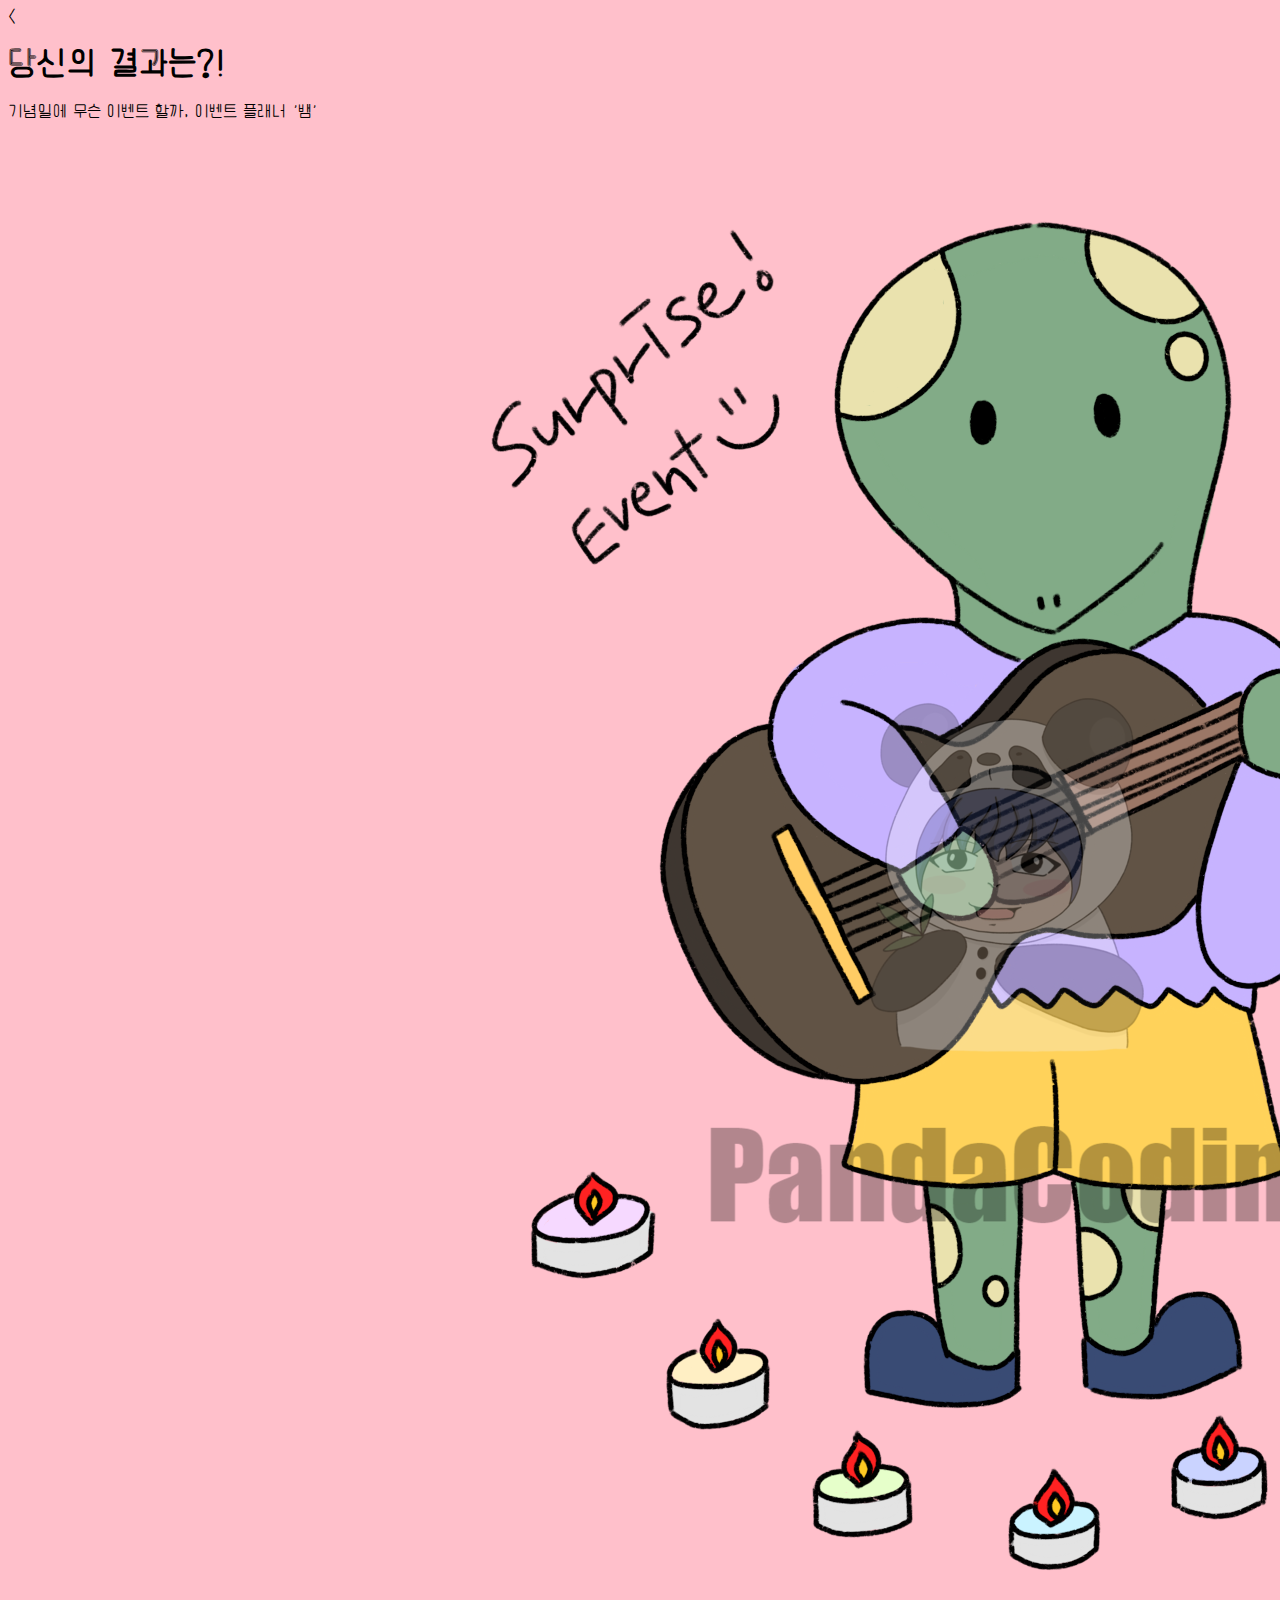
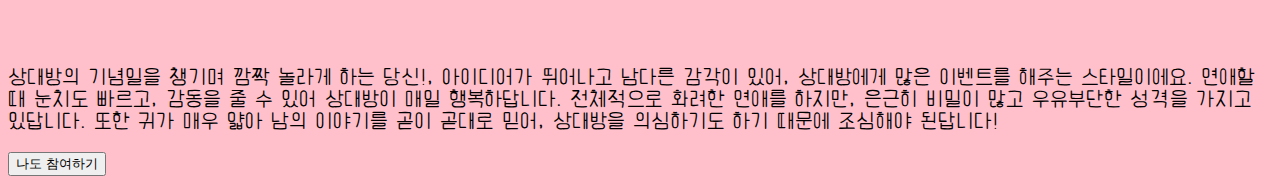
<file: page/result-5.html>
<!DOCTYPE html>
<html lang="ko" dir="ltr">
  <head>
    <
    <meta charset="utf-8" />
    <meta name="viewport" content="width=device-width, initial-scale=1" />
    <meta name="author" content="PandaCoding" />
    <meta name="keywords" content="십이간지 연애유형" />
    <meta name="description" content="십이간지 연애유형" />

    <!-- sns share -->
    <meta
      property="og:url"
      content="https://psychologicaltestproject.netlify.app"
    />
    <meta property="og:title" content="십이간지 연애유형" />
    <meta property="og:type" content="website" />
    <meta property="og:image" content="../img/share.png" />
    <meta property="og:description" content="십이간지로 알아보는 연애유형" />

    <!--favicon-->
    <link rel="shortcut icon" href="../img/favicon.ico" />
    <link rel="apple-touch-icon-precomposed" href="../img/favicon.ico" />

    <link
      href="https://cdn.jsdelivr.net/npm/bootstrap@5.0.0-beta2/dist/css/bootstrap.min.css"
      rel="stylesheet"
      integrity="sha384-BmbxuPwQa2lc/FVzBcNJ7UAyJxM6wuqIj61tLrc4wSX0szH/Ev+nYRRuWlolflfl"
      crossorigin="anonymous"
    />
    <link rel="preconnect" href="https://fonts.gstatic.com" />
    <link
      href="https://fonts.googleapis.com/css2?family=Nanum+Pen+Script&display=swap"
      rel="stylesheet"
    />
    <!-- file -->
    <link rel="stylesheet" href="../css/font/fontStylesheet.css" />
    <link rel="stylesheet" href="../css/default.css" />
    <link rel="stylesheet" href="../css/result.css" />
    <title>십이간지 연애유형</title>
  </head>

  <body>
    <section id="shareResult" class="mx-auto my-5 py-5 px-3">
      <h1>당신의 결과는?!</h1>
      <div class="resultname">
        <p>기념일에 무슨 이벤트 할까, 이벤트 플래너 '뱀'</p>
      </div>
      <div
        id="resultImg"
        class="my-3 col-lg-6 col-md-8 col-sm-10 col-12 mx-auto"
      >
        <img src="../img/image-5.png" alt="0" class="img-fluid" />
      </div>
      <div class="resultDesc">
        <p>
          상대방의 기념일을 챙기며 깜짝 놀라게 하는 당신!, 아이디어가 뛰어나고
          남다른 감각이 있어, 상대방에게 많은 이벤트를 해주는 스타일이에요.
          연애할 때 눈치도 빠르고, 감동을 줄 수 있어 상대방이 매일 행복하답니다.
          전체적으로 화려한 연애를 하지만, 은근히 비밀이 많고 우유부단한 성격을
          가지고 있답니다. 또한 귀가 매우 얇아 남의 이야기를 곧이 곧대로 믿어,
          상대방을 의심하기도 하기 때문에 조심해야 된답니다!
        </p>
      </div>
      <script type="text/javascript">
        function moveHome() {
          location.href = "/index.html";
        }
      </script>
      <button
        type="button"
        class="gohome mt-3 py-2 px-3"
        onclick="js:moveHome()"
      >
        나도 참여하기
      </button>
    </section>
  </body>
</html>
</file>
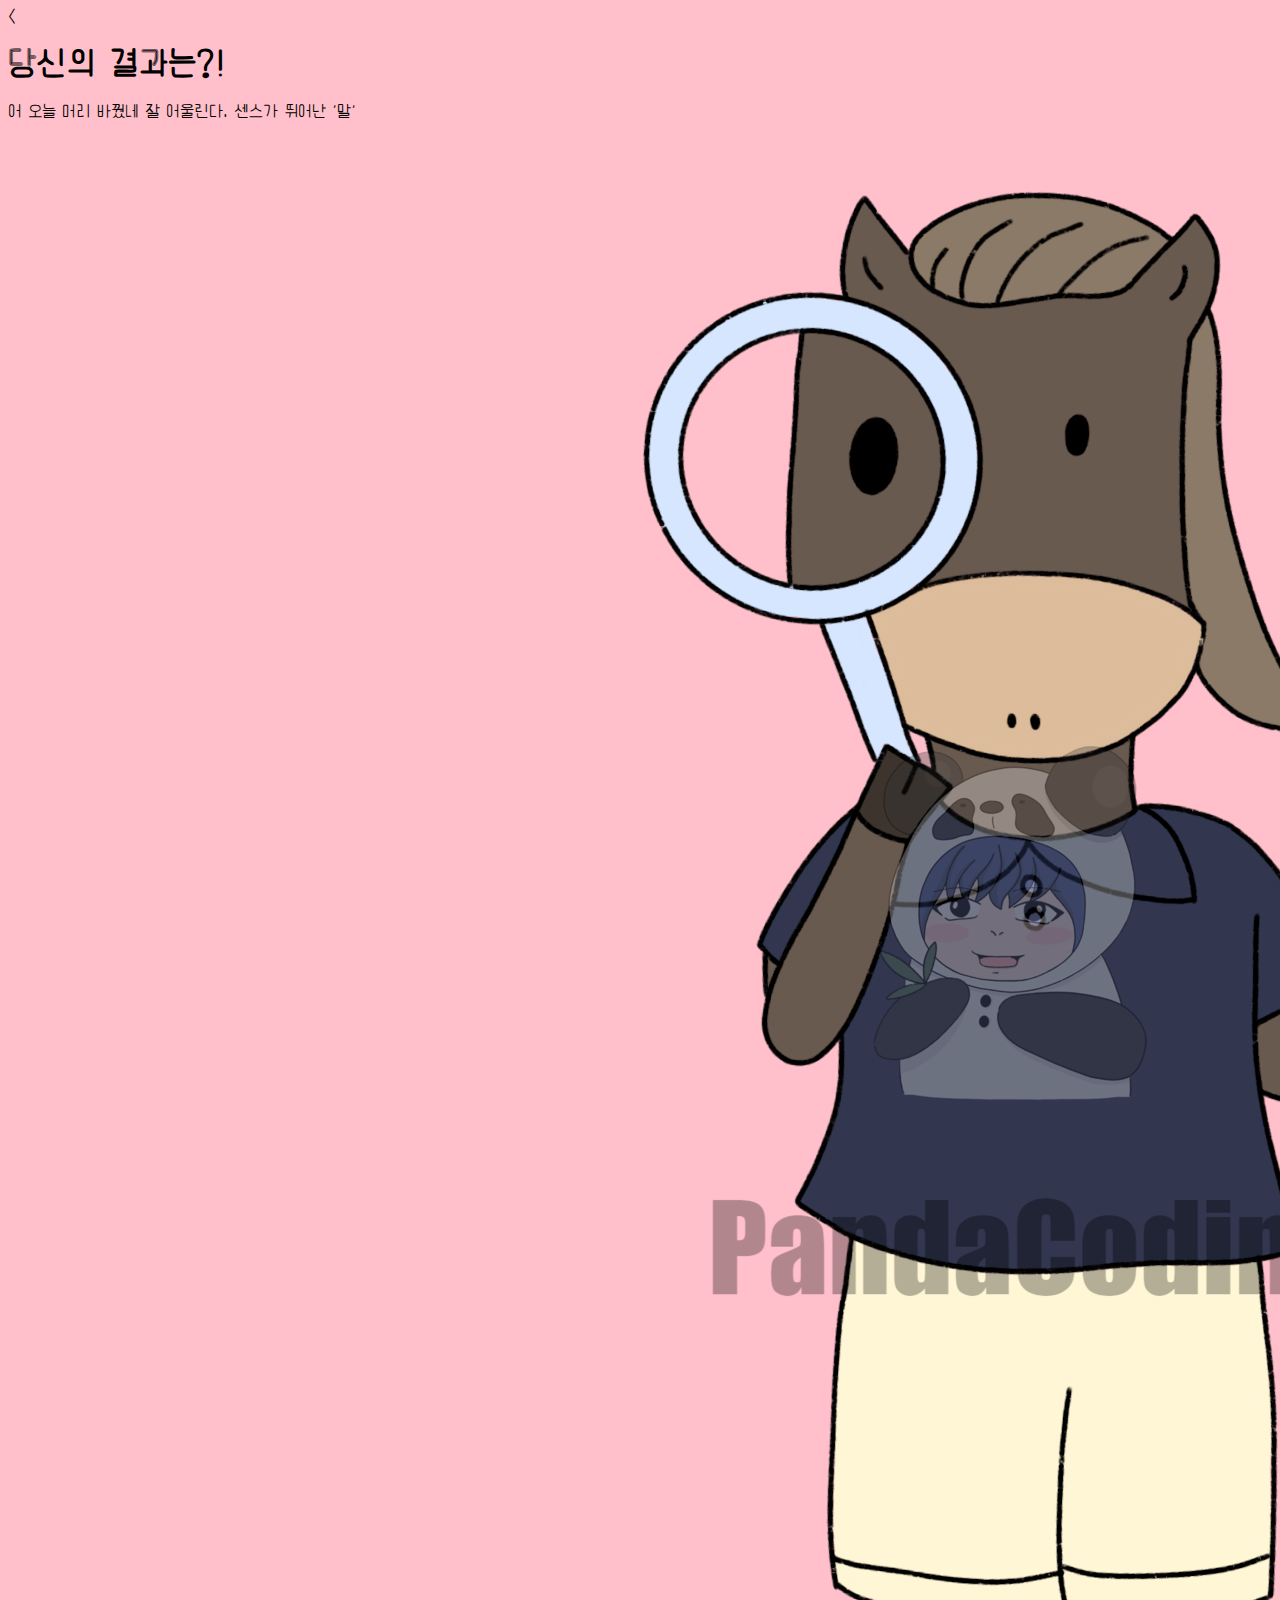
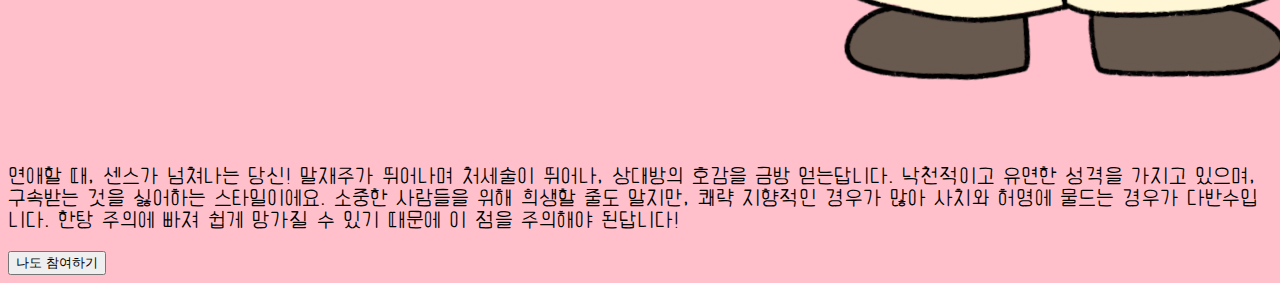
<file: page/result-6.html>
<!DOCTYPE html>
<html lang="ko" dir="ltr">
  <head>
    <
    <meta charset="utf-8" />
    <meta name="viewport" content="width=device-width, initial-scale=1" />
    <meta name="author" content="PandaCoding" />
    <meta name="keywords" content="십이간지 연애유형" />
    <meta name="description" content="십이간지 연애유형" />

    <!-- sns share -->
    <meta
      property="og:url"
      content="https://psychologicaltestproject.netlify.app"
    />
    <meta property="og:title" content="십이간지 연애유형" />
    <meta property="og:type" content="website" />
    <meta property="og:image" content="../img/share.png" />
    <meta property="og:description" content="십이간지로 알아보는 연애유형" />

    <!--favicon-->
    <link rel="shortcut icon" href="../img/favicon.ico" />
    <link rel="apple-touch-icon-precomposed" href="../img/favicon.ico" />

    <link
      href="https://cdn.jsdelivr.net/npm/bootstrap@5.0.0-beta2/dist/css/bootstrap.min.css"
      rel="stylesheet"
      integrity="sha384-BmbxuPwQa2lc/FVzBcNJ7UAyJxM6wuqIj61tLrc4wSX0szH/Ev+nYRRuWlolflfl"
      crossorigin="anonymous"
    />
    <link rel="preconnect" href="https://fonts.gstatic.com" />
    <link
      href="https://fonts.googleapis.com/css2?family=Nanum+Pen+Script&display=swap"
      rel="stylesheet"
    />
    <!-- file -->
    <link rel="stylesheet" href="../css/font/fontStylesheet.css" />
    <link rel="stylesheet" href="../css/default.css" />
    <link rel="stylesheet" href="../css/result.css" />
    <title>십이간지 연애유형</title>
  </head>

  <body>
    <section id="shareResult" class="mx-auto my-5 py-5 px-3">
      <h1>당신의 결과는?!</h1>
      <div class="resultname">
        <p>어 오늘 머리 바꿨네 잘 어울린다, 센스가 뛰어난 '말'</p>
      </div>
      <div
        id="resultImg"
        class="my-3 col-lg-6 col-md-8 col-sm-10 col-12 mx-auto"
      >
        <img src="../img/image-6.png" alt="0" class="img-fluid" />
      </div>
      <div class="resultDesc">
        <p>
          연애할 때, 센스가 넘쳐나는 당신! 말재주가 뛰어나며 처세술이 뛰어나,
          상대방의 호감을 금방 얻는답니다. 낙천적이고 유연한 성격을 가지고
          있으며, 구속받는 것을 싫어하는 스타일이에요. 소중한 사람들을 위해
          희생할 줄도 알지만, 쾌략 지향적인 경우가 많아 사치와 허영에 물드는
          경우가 다반수입니다. 한탕 주의에 빠져 쉽게 망가질 수 있기 때문에 이
          점을 주의해야 된답니다!
        </p>
      </div>
      <script type="text/javascript">
        function moveHome() {
          location.href = "/index.html";
        }
      </script>
      <button
        type="button"
        class="gohome mt-3 py-2 px-3"
        onclick="js:moveHome()"
      >
        나도 참여하기
      </button>
    </section>
  </body>
</html>
</file>
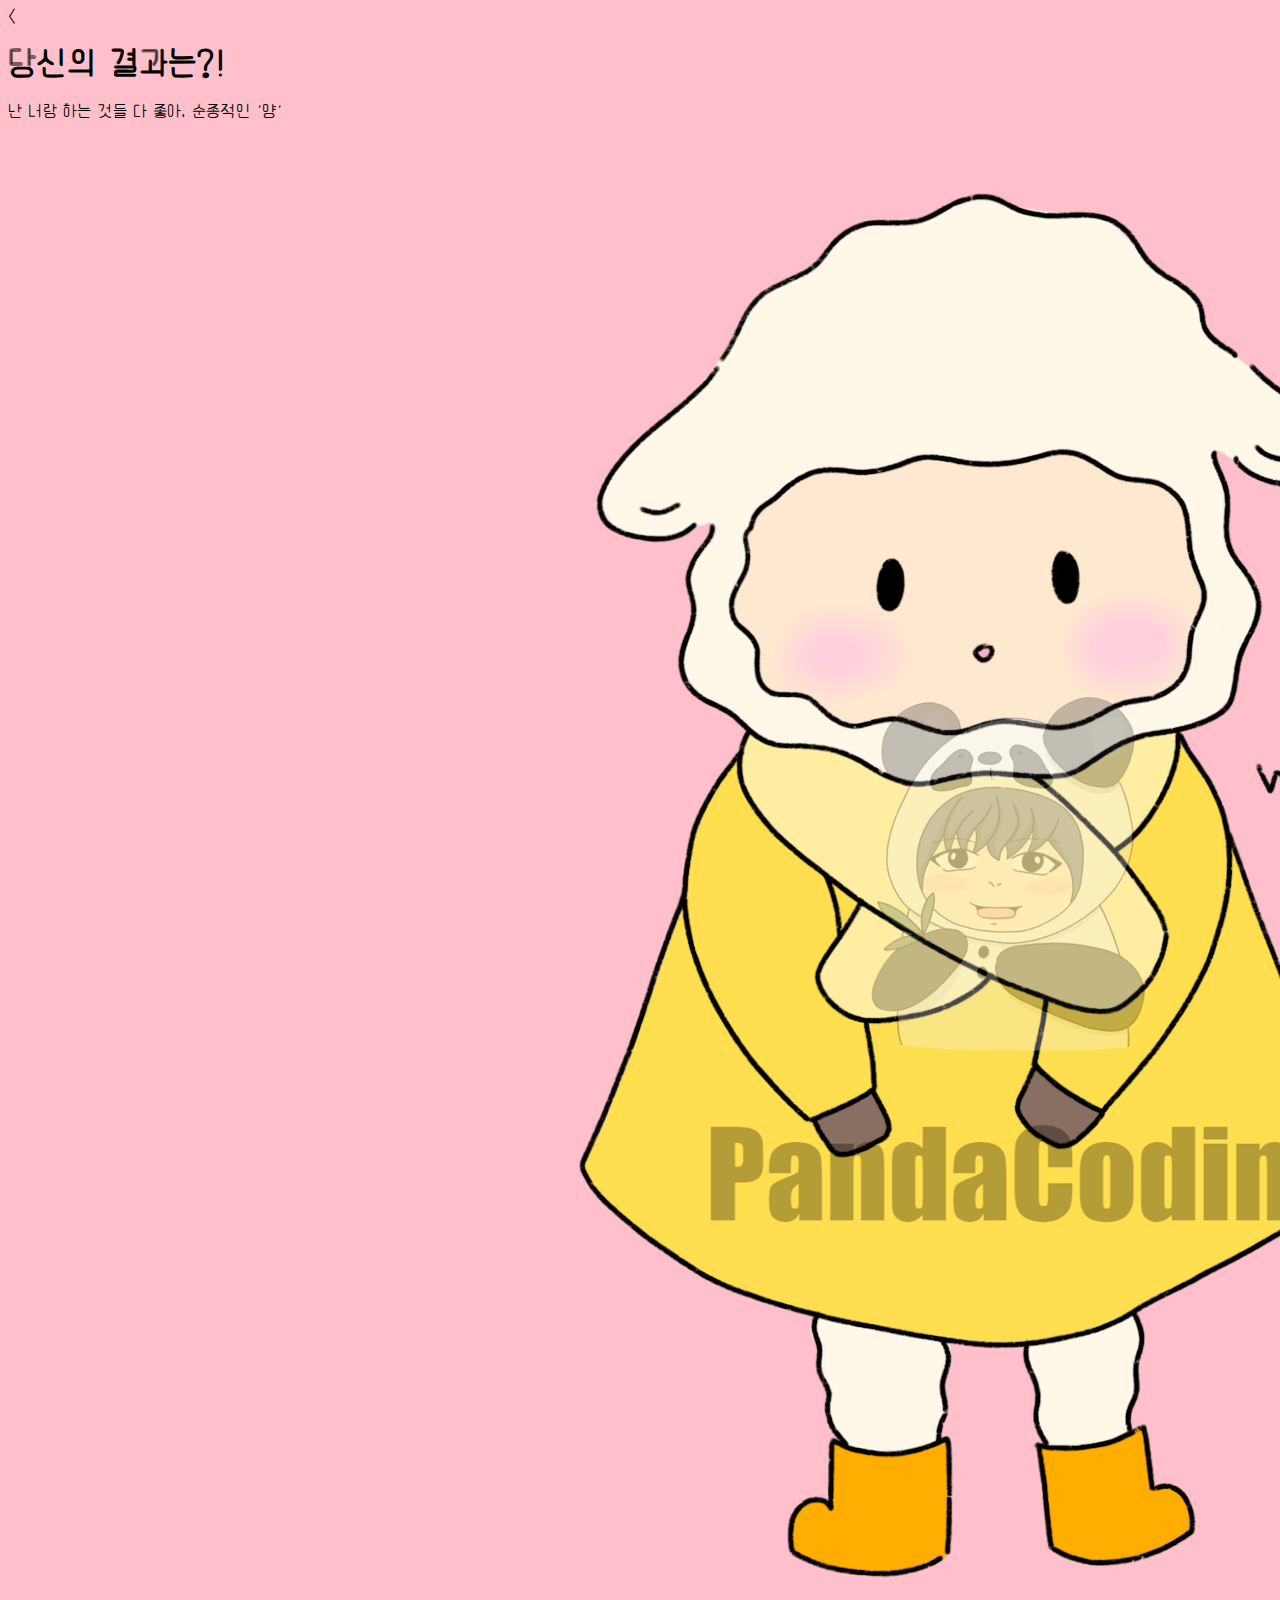
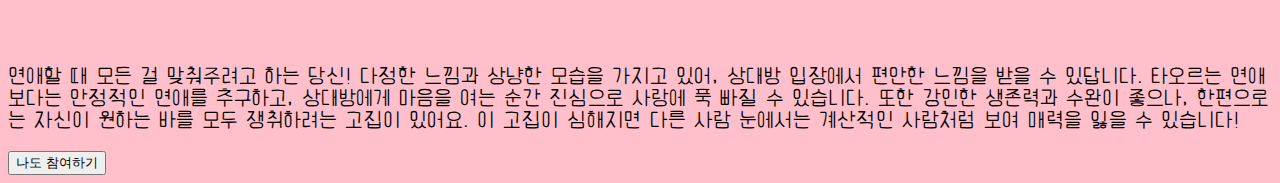
<file: page/result-7.html>
<!DOCTYPE html>
<html lang="ko" dir="ltr">
  <head>
    <
    <meta charset="utf-8" />
    <meta name="viewport" content="width=device-width, initial-scale=1" />
    <meta name="author" content="PandaCoding" />
    <meta name="keywords" content="십이간지 연애유형" />
    <meta name="description" content="십이간지 연애유형" />

    <!-- sns share -->
    <meta
      property="og:url"
      content="https://psychologicaltestproject.netlify.app"
    />
    <meta property="og:title" content="십이간지 연애유형" />
    <meta property="og:type" content="website" />
    <meta property="og:image" content="../img/share.png" />
    <meta property="og:description" content="십이간지로 알아보는 연애유형" />

    <!--favicon-->
    <link rel="shortcut icon" href="../img/favicon.ico" />
    <link rel="apple-touch-icon-precomposed" href="../img/favicon.ico" />

    <link
      href="https://cdn.jsdelivr.net/npm/bootstrap@5.0.0-beta2/dist/css/bootstrap.min.css"
      rel="stylesheet"
      integrity="sha384-BmbxuPwQa2lc/FVzBcNJ7UAyJxM6wuqIj61tLrc4wSX0szH/Ev+nYRRuWlolflfl"
      crossorigin="anonymous"
    />
    <link rel="preconnect" href="https://fonts.gstatic.com" />
    <link
      href="https://fonts.googleapis.com/css2?family=Nanum+Pen+Script&display=swap"
      rel="stylesheet"
    />
    <!-- file -->
    <link rel="stylesheet" href="../css/font/fontStylesheet.css" />
    <link rel="stylesheet" href="../css/default.css" />
    <link rel="stylesheet" href="../css/result.css" />
    <title>십이간지 연애유형</title>
  </head>

  <body>
    <section id="shareResult" class="mx-auto my-5 py-5 px-3">
      <h1>당신의 결과는?!</h1>
      <div class="resultname">
        <p>난 너랑 하는 것들 다 좋아, 순종적인 '양'</p>
      </div>
      <div
        id="resultImg"
        class="my-3 col-lg-6 col-md-8 col-sm-10 col-12 mx-auto"
      >
        <img src="../img/image-7.png" alt="0" class="img-fluid" />
      </div>
      <div class="resultDesc">
        <p>
          연애할 때 모든 걸 맞춰주려고 하는 당신! 다정한 느낌과 상냥한 모습을
          가지고 있어, 상대방 입장에서 편안한 느낌을 받을 수 있답니다. 타오르는
          연애보다는 안정적인 연애를 추구하고, 상대방에게 마음을 여는 순간
          진심으로 사랑에 푹 빠질 수 있습니다. 또한 강인한 생존력과 수완이
          좋으나, 한편으로는 자신이 원하는 바를 모두 쟁취하려는 고집이 있어요.
          이 고집이 심해지면 다른 사람 눈에서는 계산적인 사람처럼 보여 매력을
          잃을 수 있습니다!
        </p>
      </div>
      <script type="text/javascript">
        function moveHome() {
          location.href = "/index.html";
        }
      </script>
      <button
        type="button"
        class="gohome mt-3 py-2 px-3"
        onclick="js:moveHome()"
      >
        나도 참여하기
      </button>
    </section>
  </body>
</html>
</file>
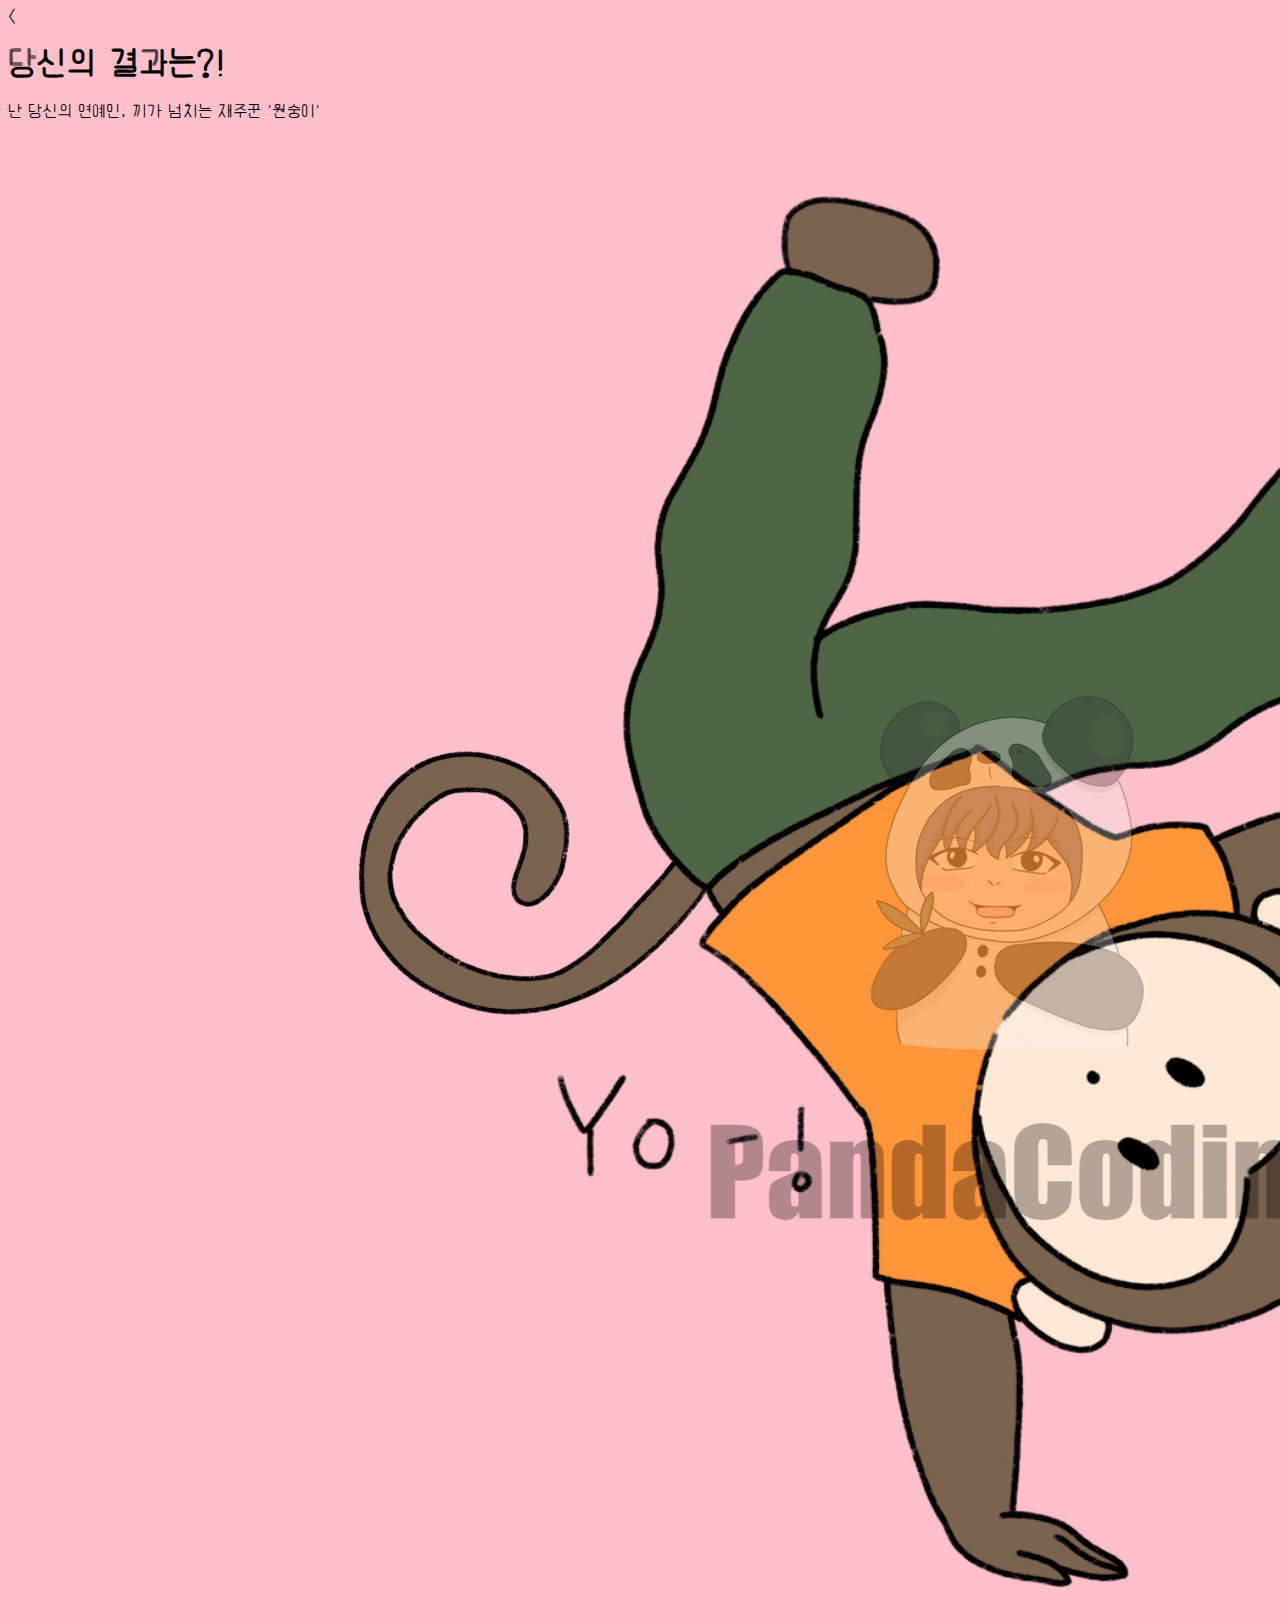
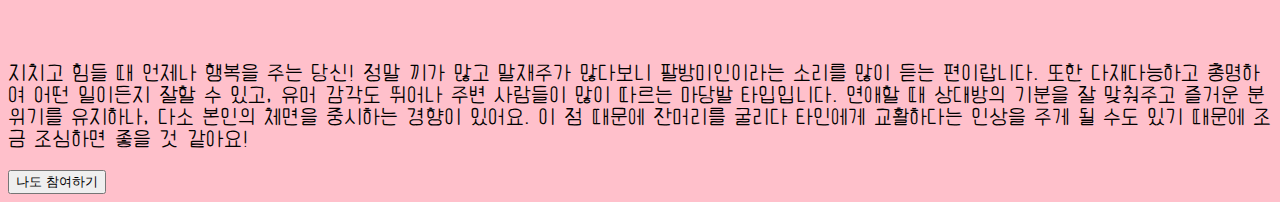
<file: page/result-8.html>
<!DOCTYPE html>
<html lang="ko" dir="ltr">
  <head>
    <
    <meta charset="utf-8" />
    <meta name="viewport" content="width=device-width, initial-scale=1" />
    <meta name="author" content="PandaCoding" />
    <meta name="keywords" content="십이간지 연애유형" />
    <meta name="description" content="십이간지 연애유형" />

    <!-- sns share -->
    <meta
      property="og:url"
      content="https://psychologicaltestproject.netlify.app"
    />
    <meta property="og:title" content="십이간지 연애유형" />
    <meta property="og:type" content="website" />
    <meta property="og:image" content="../img/share.png" />
    <meta property="og:description" content="십이간지로 알아보는 연애유형" />

    <!--favicon-->
    <link rel="shortcut icon" href="../img/favicon.ico" />
    <link rel="apple-touch-icon-precomposed" href="../img/favicon.ico" />

    <link
      href="https://cdn.jsdelivr.net/npm/bootstrap@5.0.0-beta2/dist/css/bootstrap.min.css"
      rel="stylesheet"
      integrity="sha384-BmbxuPwQa2lc/FVzBcNJ7UAyJxM6wuqIj61tLrc4wSX0szH/Ev+nYRRuWlolflfl"
      crossorigin="anonymous"
    />
    <link rel="preconnect" href="https://fonts.gstatic.com" />
    <link
      href="https://fonts.googleapis.com/css2?family=Nanum+Pen+Script&display=swap"
      rel="stylesheet"
    />
    <!-- file -->
    <link rel="stylesheet" href="../css/font/fontStylesheet.css" />
    <link rel="stylesheet" href="../css/default.css" />
    <link rel="stylesheet" href="../css/result.css" />
    <title>십이간지 연애유형</title>
  </head>

  <body>
    <section id="shareResult" class="mx-auto my-5 py-5 px-3">
      <h1>당신의 결과는?!</h1>
      <div class="resultname">
        <p>난 당신의 연예인, 끼가 넘치는 재주꾼 '원숭이'</p>
      </div>
      <div
        id="resultImg"
        class="my-3 col-lg-6 col-md-8 col-sm-10 col-12 mx-auto"
      >
        <img src="../img/image-8.png" alt="0" class="img-fluid" />
      </div>
      <div class="resultDesc">
        <p>
          지치고 힘들 때 언제나 행복을 주는 당신! 정말 끼가 많고 말재주가
          많다보니 팔방미인이라는 소리를 많이 듣는 편이랍니다. 또한 다재다능하고
          총명하여 어떤 일이든지 잘할 수 있고, 유머 감각도 뛰어나 주변 사람들이
          많이 따르는 마당발 타입입니다. 연애할 때 상대방의 기분을 잘 맞춰주고
          즐거운 분위기를 유지하나, 다소 본인의 체면을 중시하는 경향이 있어요.
          이 점 때문에 잔머리를 굴리다 타인에게 교활하다는 인상을 주게 될 수도
          있기 때문에 조금 조심하면 좋을 것 같아요!
        </p>
      </div>
      <script type="text/javascript">
        function moveHome() {
          location.href = "/index.html";
        }
      </script>
      <button
        type="button"
        class="gohome mt-3 py-2 px-3"
        onclick="js:moveHome()"
      >
        나도 참여하기
      </button>
    </section>
  </body>
</html>
</file>
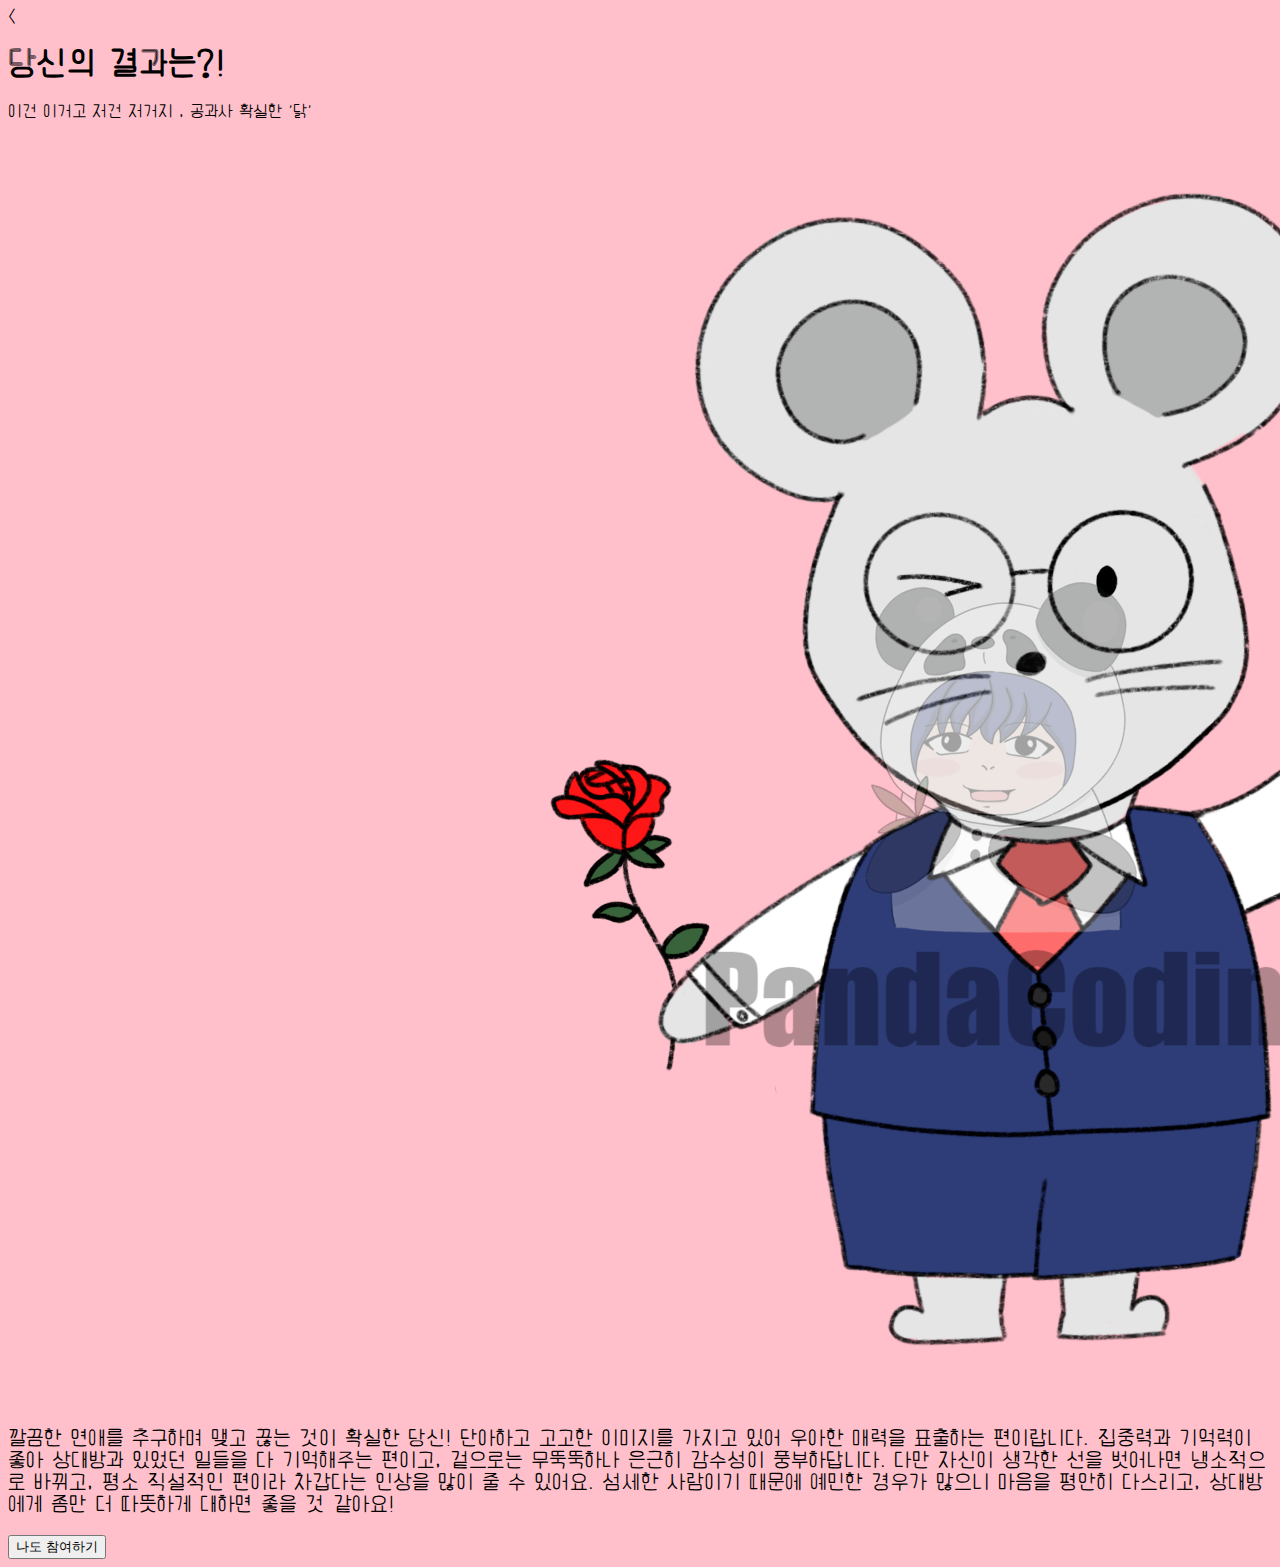
<file: page/result-9.html>
<!DOCTYPE html>
<html lang="ko" dir="ltr">
  <head>
    <
    <meta charset="utf-8" />
    <meta name="viewport" content="width=device-width, initial-scale=1" />
    <meta name="author" content="PandaCoding" />
    <meta name="keywords" content="십이간지 연애유형" />
    <meta name="description" content="십이간지 연애유형" />

    <!-- sns share -->
    <meta
      property="og:url"
      content="https://psychologicaltestproject.netlify.app"
    />
    <meta property="og:title" content="십이간지 연애유형" />
    <meta property="og:type" content="website" />
    <meta property="og:image" content="../img/share.png" />
    <meta property="og:description" content="십이간지로 알아보는 연애유형" />

    <!--favicon-->
    <link rel="shortcut icon" href="../img/favicon.ico" />
    <link rel="apple-touch-icon-precomposed" href="../img/favicon.ico" />

    <link
      href="https://cdn.jsdelivr.net/npm/bootstrap@5.0.0-beta2/dist/css/bootstrap.min.css"
      rel="stylesheet"
      integrity="sha384-BmbxuPwQa2lc/FVzBcNJ7UAyJxM6wuqIj61tLrc4wSX0szH/Ev+nYRRuWlolflfl"
      crossorigin="anonymous"
    />
    <link rel="preconnect" href="https://fonts.gstatic.com" />
    <link
      href="https://fonts.googleapis.com/css2?family=Nanum+Pen+Script&display=swap"
      rel="stylesheet"
    />
    <!-- file -->
    <link rel="stylesheet" href="../css/font/fontStylesheet.css" />
    <link rel="stylesheet" href="../css/default.css" />
    <link rel="stylesheet" href="../css/result.css" />
    <title>십이간지 연애유형</title>
  </head>

  <body>
    <section id="shareResult" class="mx-auto my-5 py-5 px-3">
      <h1>당신의 결과는?!</h1>
      <div class="resultname">
        <p>이건 이거고 저건 저거지 , 공과사 확실한 '닭'</p>
      </div>
      <div
        id="resultImg"
        class="my-3 col-lg-6 col-md-8 col-sm-10 col-12 mx-auto"
      >
        <img src="../img/image-0.png" alt="0" class="img-fluid" />
      </div>
      <div class="resultDesc">
        <p>
          깔끔한 연애를 추구하며 맺고 끊는 것이 확실한 당신! 단아하고 고고한
          이미지를 가지고 있어 우아한 매력을 표출하는 편이랍니다. 집중력과
          기억력이 좋아 상대방과 있었던 일들을 다 기억해주는 편이고, 겉으로는
          무뚝뚝하나 은근히 감수성이 풍부하답니다. 다만 자신이 생각한 선을
          벗어나면 냉소적으로 바뀌고, 평소 직설적인 편이라 차갑다는 인상을 많이
          줄 수 있어요. 섬세한 사람이기 때문에 예민한 경우가 많으니 마음을
          평안히 다스리고, 상대방에게 좀만 더 따뜻하게 대하면 좋을 것 같아요!
        </p>
      </div>
      <script type="text/javascript">
        function moveHome() {
          location.href = "/index.html";
        }
      </script>
      <button
        type="button"
        class="gohome mt-3 py-2 px-3"
        onclick="js:moveHome()"
      >
        나도 참여하기
      </button>
    </section>
  </body>
</html>
</file>
<file: css/default.css>
/* 전체적인 css */

body {
  font-family: "EF_Diary";
  background-color: pink;
}

.commonImg {
  max-width: 100%;
  height: auto;
  margin: 0 auto;
}
</file>
<file: css/main.css>
/* 메인 css */

#main {
    width: 80%;
    padding: 50px 30px;
    margin: 50px auto 50px auto;
    text-align: center;
    font-family: 'EF_Diary';
    border-radius: 20px;
    background-color: whitesmoke;
}
#main .desc {
    font-size: 20px;
    padding-top: 50px;
}
#main .btn {
    margin-top: 30px;
}
</file>
<file: css/font/fontStylesheet.css>
@font-face {
    font-family: 'EF_Diary';
    src: url('EF_Diary.eot');
    src: url('EF_Diary.eot?#iefix') format('embedded-opentype'),
        url('EF_Diary.woff2') format('woff2'),
        url('EF_Diary.woff') format('woff'),
        url('EF_Diary.ttf') format('truetype');
    font-weight: normal;
    font-style: normal;
    font-display: swap;
}
</file>
<file: css/qna.css>
#qna {
  display: none;
}

.qBox {
  background-color: whitesmoke;
  border-radius: 20px;
  text-align: center;
  margin: 50px auto 0 auto;
  padding: 30px 0;
  font-size: 24px;
  width: 80%;
}
.answerList {
  background-color: whitesmoke;
  border-radius: 20px;
  display: block;
  width: 100%;
  border: 2px solid whitesmoke;
  padding: 30px 0;
  margin: 30px auto 0 auto;
  font-size: 20px;
  width: 80%;
}
.answerList:hover,
.answerList:focus {
  background-color: pink;
  color: whitesmoke;
  border: 2px solid whitesmoke;
}

.status {
  width: 80%;
  height: 20px;
  margin: 50px auto 0 auto;
  background-color: white;
  border-radius: 20px;
}
.statusBar {
  height: 100%;
  background: #ff6e7f; /* fallback for old browsers */
  background: -webkit-linear-gradient(
    to right,
    #bfe9ff,
    #ff6e7f
  ); /* Chrome 10-25, Safari 5.1-6 */
  background: linear-gradient(
    to right,
    #bfe9ff,
    #ff6e7f
  ); /* W3C, IE 10+/ Edge, Firefox 16+, Chrome 26+, Opera 12+, Safari 7+ */

  border-radius: 20px;
}
</file>
<file: css/animation.css>
@keyframes fadeIn {
  0% {
    opacity: 0;
  }
  100% {
    opacity: 1;
  }
}
@keyframes fadeOut {
  0% {
    opacity: 1;
  }
  100% {
    opacity: 0;
  }
}
@-webkit-keyframes fadeIn {
  0% {
    opacity: 0;
  }
  100% {
    opacity: 1;
  }
}
@-webkit-keyframes fadeOut {
  0% {
    opacity: 1;
  }
  100% {
    opacity: 0;
  }
}
</file>
<file: css/result.css>
#result {
    display: none;
    text-align: center;
    background-color: whitesmoke;
    border-radius: 20px;
    width: 80%;
}

.resultName {
    font-size: 26px;
}
.resultDesc {
    font-size: 20px;
}

.kakao {
    color: white;
    background-color: #FEE500;
    border: 2px solid #FEE500;
    border-radius: 20px;
}

.kakao:hover, .kakao:focus{
    background-color: whitesmoke;
    color: #FEE500;
    border-color: #FEE500;
}
</file>
